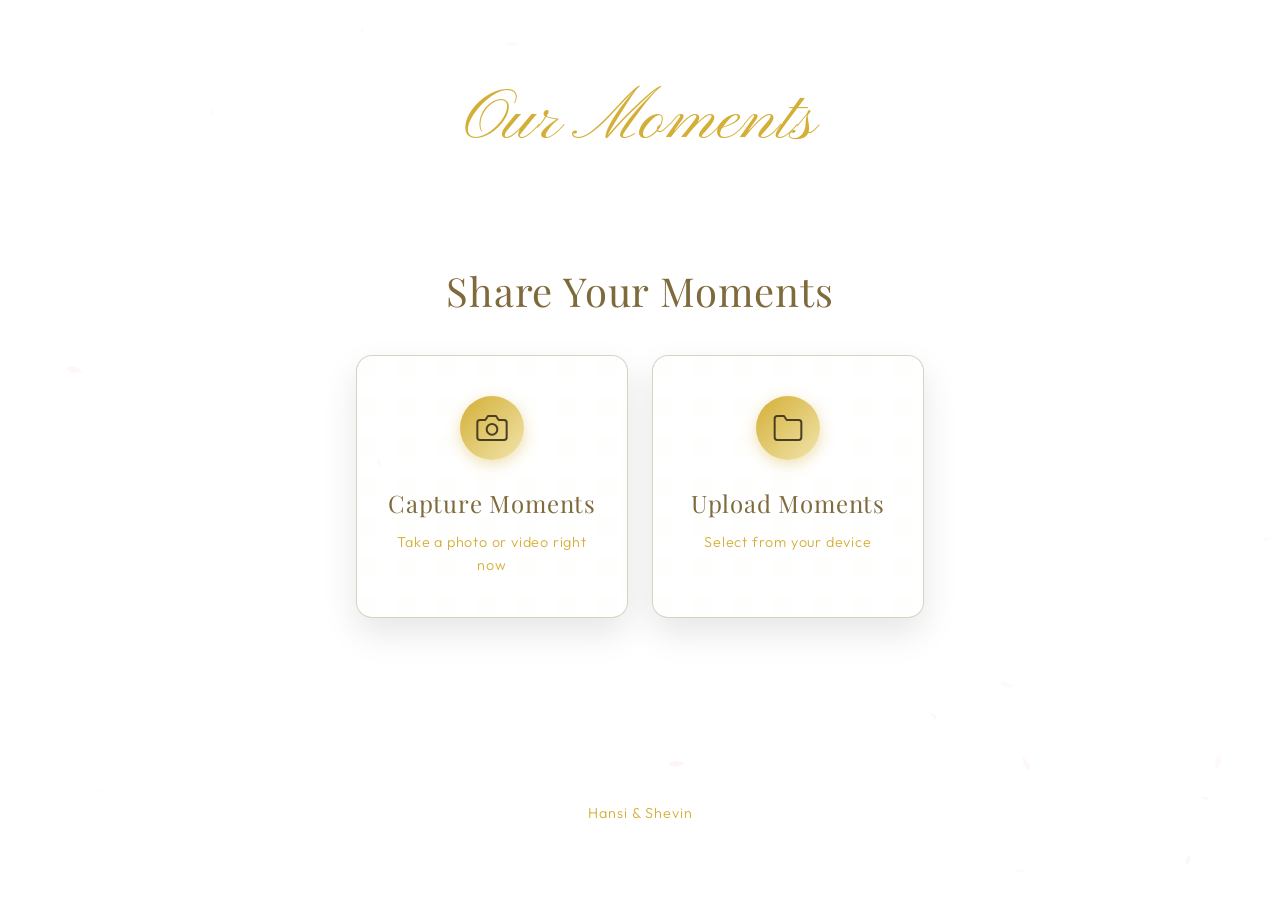
<file: moments.html>
<!DOCTYPE html>
<html lang="en">

<head>
    <meta charset="UTF-8">
    <meta name="viewport" content="width=device-width, initial-scale=1.0">
    <title>Our Moments - Shevin & Hansani</title>

    <!-- Fonts matching the theme -->
    <link rel="preconnect" href="https://fonts.googleapis.com">
    <link rel="preconnect" href="https://fonts.gstatic.com" crossorigin>
    <link
        href="https://fonts.googleapis.com/css2?family=Outfit:wght@300;400;600&family=Pinyon+Script&family=Playfair+Display:ital,wght@0,400;0,700;1,400&display=swap"
        rel="stylesheet">

    <!-- Link to existing global stylesheet -->
    <link rel="stylesheet" href="style.css">

    <!-- Page specific styles for moments.html -->
    <style>
        /* Base Page Setup */
        body {
            background-color: var(--color-bg-primary);
            /* Uses existing cream/blush background */
            min-height: 100vh;
            padding-top: 4rem;
            /* Spacer since there's no hero video here */
        }

        .page-title {
            font-family: 'Pinyon Script', cursive;
            font-size: 4.5rem;
            color: var(--color-accent);
            /* Gold */
            text-align: center;
            margin-bottom: 0.5rem;
        }

        /* --- Section 1: Our Journey Timeline --- */
        .timeline-section {
            padding: var(--spacing-lg) 1rem;
            max-width: 800px;
            margin: 0 auto;
            position: relative;
        }

        .timeline-title {
            font-family: 'Playfair Display', serif;
            font-size: 3rem;
            text-align: center;
            color: var(--color-text-primary);
            margin-bottom: 4rem;
        }

        .vertical-timeline {
            position: relative;
            padding: 2rem 0;
            display: flex;
            flex-direction: column;
            gap: 4rem;
        }

        /* The Gold Dashed Line */
        .vertical-timeline::before {
            content: '';
            position: absolute;
            top: 0;
            bottom: 0;
            left: 50%;
            transform: translateX(-50%);
            width: 2px;
            border-left: 2px dashed #D4AF37;
            /* Gold dashed line */
            z-index: 1;
        }

        /* The Scrolling Airplane Icon */
        .scrolling-airplane {
            position: absolute;
            left: 50%;
            top: 0;
            /* Updated via JS on scroll */
            transform: translate(-50%, -50%);
            color: #D4AF37;
            z-index: 3;
            transition: top 0.1s ease-out;
            background: var(--color-bg-primary);
            padding: 4px;
            border-radius: 50%;
        }

        /* Timeline Items (Glassmorphism Cards) */
        .v-timeline-item {
            position: relative;
            width: 45%;
            z-index: 2;
        }

        .v-timeline-item:nth-child(even) {
            align-self: flex-end;
        }

        .v-timeline-card {
            background: rgba(253, 239, 242, 0.7);
            /* Blush Pink #FDEFF2 */
            backdrop-filter: blur(12px);
            -webkit-backdrop-filter: blur(12px);
            border: 1px solid rgba(255, 255, 255, 0.6);
            border-radius: 12px;
            padding: 2rem;
            box-shadow: 0 8px 32px rgba(212, 175, 55, 0.08);
            /* Subtle gold shadow */
            transition: transform 0.3s ease;
        }

        .v-timeline-card:hover {
            transform: translateY(-5px);
        }

        /* Dot on the line */
        .v-timeline-item::after {
            content: '';
            position: absolute;
            top: 2rem;
            width: 14px;
            height: 14px;
            background-color: #FFFFFF;
            border: 3px solid #D4AF37;
            border-radius: 50%;
            z-index: 2;
        }

        .v-timeline-item:nth-child(odd)::after {
            right: -11.5%;
            /* Position dot on center line */
            transform: translateX(50%);
        }

        .v-timeline-item:nth-child(even)::after {
            left: -11.5%;
            transform: translateX(-50%);
        }

        .year-badge {
            font-family: 'Playfair Display', serif;
            font-size: 1.8rem;
            color: #D4AF37;
            font-weight: 700;
            margin-bottom: 0.5rem;
        }

        .milestone-desc {
            font-family: 'Outfit', sans-serif;
            font-size: 1.05rem;
            font-weight: 300;
            line-height: 1.6;
            color: var(--color-text-secondary);
        }

        /* --- Polaroid Overlap Styles --- */
        .polaroid-container {
            display: flex;
            justify-content: center;
            align-items: center;
            margin-top: 1.5rem;
            position: relative;
            min-height: 180px;
            perspective: 1000px;
        }

        .polaroid {
            background: #FFFFFF;
            padding: 10px 10px 35px 10px;
            box-shadow: 0 4px 15px rgba(0, 0, 0, 0.1);
            border-radius: 2px;
            position: absolute;
            /* Overlap them */
            width: 140px;
            height: 160px;
            display: flex;
            flex-direction: column;
            transition: transform 0.6s cubic-bezier(0.34, 1.56, 0.64, 1);
            transform-origin: bottom center;
        }

        .polaroid-img-placeholder {
            background-color: #f0f0f0;
            flex-grow: 1;
            display: flex;
            align-items: center;
            justify-content: center;
            color: #ccc;
            font-family: 'Outfit', sans-serif;
            font-size: 0.8rem;
            border: 1px solid #eee;
        }

        .polaroid-caption {
            position: absolute;
            bottom: 8px;
            left: 0;
            width: 100%;
            text-align: center;
            font-family: 'Pinyon Script', cursive;
            font-size: 1.3rem;
            color: #333;
            margin: 0;
        }

        /* Initial state (stacked closely) */
        .polaroid.p-left {
            transform: rotate(-2deg) translateX(5px) translateY(5px);
            z-index: 1;
        }

        .polaroid.p-center {
            transform: rotate(1deg) translateY(0);
            z-index: 3;
        }

        .polaroid.p-right {
            transform: rotate(3deg) translateX(-5px) translateY(5px);
            z-index: 2;
        }

        /* Fan out animation on scroll via .active class */
        .polaroid-container.active .polaroid.p-left {
            transform: rotate(-12deg) translateX(-45px) translateY(10px);
        }

        .polaroid-container.active .polaroid.p-center {
            transform: rotate(2deg) translateY(-10px);
        }

        .polaroid-container.active .polaroid.p-right {
            transform: rotate(15deg) translateX(45px) translateY(15px);
        }

        @media (max-width: 768px) {
            .vertical-timeline::before {
                left: 20px;
            }

            .scrolling-airplane {
                left: 20px;
            }

            .v-timeline-item {
                width: calc(100% - 50px);
                align-self: flex-end;
            }

            .v-timeline-item:nth-child(odd)::after,
            .v-timeline-item:nth-child(even)::after {
                left: -30px;
                transform: translateX(0);
            }

            .v-timeline-item:nth-child(even) {
                align-self: flex-end;
            }

            /* Mobile Polaroid Adjustments */
            .polaroid-container {
                min-height: auto;
                flex-direction: column;
                position: relative;
                margin-top: 2rem;
                padding-bottom: 2rem;
            }

            .polaroid {
                position: relative;
                width: 160px;
                height: 180px;
                margin-bottom: -40px;
                /* Neatly stacked */
                transition: transform 0.6s cubic-bezier(0.34, 1.56, 0.64, 1);
            }

            .polaroid.p-left,
            .polaroid.p-center,
            .polaroid.p-right {
                transform: rotate(0) !important;
                /* Reset initial */
            }

            /* Subtly tilted stack on mobile */
            .polaroid-container.active .polaroid.p-left {
                transform: rotate(-4deg) translateX(-10px) !important;
                z-index: 1;
            }

            .polaroid-container.active .polaroid.p-center {
                transform: rotate(2deg) translateY(-10px) !important;
                z-index: 3;
            }

            .polaroid-container.active .polaroid.p-right {
                transform: rotate(5deg) translateX(10px) !important;
                z-index: 2;
            }
        }


        /* --- Choice Screen Styles --- */
        .choice-container {
            display: grid;
            grid-template-columns: 1fr 1fr;
            gap: 1.5rem;
            max-width: 600px;
            margin: 0 auto;
        }

        @media (max-width: 600px) {
            .choice-container {
                grid-template-columns: 1fr;
            }
        }

        .choice-card {
            background: rgba(255, 255, 255, 0.98);
            background-image: url("data:image/svg+xml,%3Csvg width='40' height='40' viewBox='0 0 40 40' xmlns='http://www.w3.org/2000/svg'%3E%3Cpath d='M0 0h40v40H0V0zm20 20h20v20H20V20zM0 20h20v20H0V20zM20 0h20v20H20V0z' fill='%23fdfcf9' fill-opacity='0.4' fill-rule='evenodd'/%3E%3C/svg%3E");
            backdrop-filter: blur(20px);
            border: 1px solid rgba(127, 106, 59, 0.3);
            border-radius: 16px;
            padding: 2.5rem 1.5rem;
            box-shadow: 0 15px 35px rgba(0, 0, 0, 0.1);
            cursor: pointer;
            transition: all 0.3s ease;
            display: flex;
            flex-direction: column;
            align-items: center;
            text-align: center;
        }

        .choice-card:hover {
            transform: translateY(-5px);
            box-shadow: 0 20px 45px rgba(0, 0, 0, 0.15);
        }

        .choice-icon {
            width: 64px;
            height: 64px;
            border-radius: 50%;
            background: linear-gradient(135deg, #D4AF37, #F1E5AC);
            display: flex;
            align-items: center;
            justify-content: center;
            margin-bottom: 1.5rem;
            box-shadow: 0 4px 15px rgba(212, 175, 55, 0.4);
        }

        .choice-icon svg {
            width: 32px;
            height: 32px;
            stroke: #4A3E23;
        }

        .choice-card h3 {
            font-family: 'Playfair Display', serif;
            font-size: 1.5rem;
            color: #7F6A3B;
            margin-bottom: 0.5rem;
        }

        .choice-card p {
            font-family: 'Outfit', sans-serif;
            font-size: 0.9rem;
            color: var(--color-text-secondary);
        }

        .form-container.hidden {
            display: none;
        }

        .choice-container.hidden {
            display: none;
        }

        .back-to-choice {
            background: none;
            border: none;
            color: #7F6A3B;
            font-family: 'Outfit', sans-serif;
            font-weight: 600;
            font-size: 0.9rem;
            cursor: pointer;
            text-align: left;
            padding: 0;
            margin-bottom: 1.5rem;
            display: flex;
            align-items: center;
            transition: opacity 0.2s;
        }

        .back-to-choice:hover {
            opacity: 0.7;
        }

        /* --- Tabbed UI Styles --- */
        .tab-header {
            display: flex;
            position: relative;
            margin-bottom: 2rem;
            border-bottom: 2px solid rgba(127, 106, 59, 0.2);
        }

        .tab-btn {
            flex: 1;
            padding: 1rem 0;
            text-align: center;
            font-family: 'Outfit', sans-serif;
            font-weight: 600;
            font-size: 1.1rem;
            color: rgba(127, 106, 59, 0.6);
            cursor: pointer;
            transition: color 0.3s;
            z-index: 1;
        }

        .tab-btn.active {
            color: #7F6A3B;
        }

        .active-tab-indicator {
            position: absolute;
            bottom: -2px;
            left: 0;
            width: 50%;
            height: 2px;
            background-color: #D4AF37;
            transition: transform 0.3s cubic-bezier(0.4, 0, 0.2, 1);
        }

        .tab-content {
            display: none;
            animation: fadeIn 0.4s ease;
        }

        .tab-content.active {
            display: block;
        }

        @keyframes fadeIn {
            from {
                opacity: 0;
                transform: translateY(10px);
            }

            to {
                opacity: 1;
                transform: translateY(0);
            }
        }

        /* --- Section 1: Guest Moments Uploader (Redesigned) --- */
        .uploader-section {
            padding: var(--spacing-xl) 1rem;
            max-width: 600px;
            margin: 0 auto 4rem auto;
            text-align: center;
        }

        .uploader-title {
            font-family: 'Playfair Display', serif;
            font-size: 2.5rem;
            color: #7F6A3B;
            /* Deep Metallic Bronze */
            margin-bottom: 2rem;
            text-shadow: 0 1px 2px rgba(255, 255, 255, 0.5);
            /* Subtle lift */
        }

        .upload-form-card {
            background: rgba(255, 255, 255, 0.98);
            /* Pearl White */
            /* Subtle crisp texture */
            background-image: url("data:image/svg+xml,%3Csvg width='40' height='40' viewBox='0 0 40 40' xmlns='http://www.w3.org/2000/svg'%3E%3Cpath d='M0 0h40v40H0V0zm20 20h20v20H20V20zM0 20h20v20H0V20zM20 0h20v20H20V0z' fill='%23fdfcf9' fill-opacity='0.4' fill-rule='evenodd'/%3E%3C/svg%3E");
            backdrop-filter: blur(20px);
            -webkit-backdrop-filter: blur(20px);
            border: 1px solid rgba(127, 106, 59, 0.3);
            /* Bronze border */
            border-radius: 16px;
            padding: 3rem 2rem;
            box-shadow: 0 20px 50px rgba(0, 0, 0, 0.15);
            /* Stronger shadow for dim environment */
            position: relative;
            overflow: hidden;
        }

        /* Bokeh light overlay inside form */
        .upload-form-card::before {
            content: '';
            position: absolute;
            top: -50%;
            left: -50%;
            width: 200%;
            height: 200%;
            background:
                radial-gradient(circle at 20% 30%, rgba(212, 175, 55, 0.12) 0%, transparent 20%),
                radial-gradient(circle at 80% 20%, rgba(212, 175, 55, 0.08) 0%, transparent 25%),
                radial-gradient(circle at 40% 80%, rgba(212, 175, 55, 0.1) 0%, transparent 20%),
                radial-gradient(circle at 70% 70%, rgba(212, 175, 55, 0.06) 0%, transparent 15%);
            z-index: 0;
            pointer-events: none;
            filter: blur(5px);
        }

        .upload-form-card>* {
            position: relative;
            z-index: 1;
        }

        /* Minimalist inputs */
        .minimal-input-group {
            margin-bottom: 2rem;
            text-align: left;
        }

        .minimal-input-group label {
            display: block;
            font-family: 'Outfit', sans-serif;
            font-weight: 600;
            /* As requested */
            font-size: 0.95rem;
            color: #7F6A3B;
            /* Deep Metallic Bronze */
            margin-bottom: 0.8rem;
            text-transform: uppercase;
            letter-spacing: 0.1em;
        }

        .minimal-input-group input[type="text"] {
            width: 100%;
            background: rgba(255, 255, 255, 0.8);
            border: 1px solid #7F6A3B;
            /* Defined clean Bronze border */
            border-radius: 8px;
            /* Slightly rounded */
            padding: 1rem 1.2rem;
            font-family: 'Outfit', sans-serif;
            font-size: 1.15rem;
            font-weight: 400;
            color: #332A15;
            /* Very dark sharp text */
            outline: none;
            transition: border-color 0.3s ease, box-shadow 0.3s ease;
        }

        .minimal-input-group input[type="text"]:focus {
            border-color: #5C4B27;
            box-shadow: 0 0 0 3px rgba(127, 106, 59, 0.15);
        }

        .minimal-input-group input[type="text"]::placeholder {
            color: rgba(127, 106, 59, 0.5);
            /* Subtle bronze placeholder */
        }

        /* Custom File Input Label Button */
        .hidden-file-input {
            opacity: 0;
            position: absolute;
            z-index: -1;
            width: 0.1px;
            height: 0.1px;
            overflow: hidden;
        }

        /* Hyper-Realistic Buttons */
        .custom-file-label,
        .gold-upload-btn {
            display: flex;
            align-items: center;
            justify-content: center;
            gap: 12px;
            width: 100%;
            padding: 1.2rem 2rem;

            /* Polished edge and embossed depth */
            border: 1px solid #E6D070;
            border-bottom: 3px solid #B89947;
            border-radius: 8px;
            /* Bar-like */

            color: #4A3E23;
            /* Dark text for contrast against gold */
            text-shadow: 0 1px 1px rgba(255, 255, 255, 0.4);
            /* Foil text effect */
            font-family: 'Outfit', sans-serif;
            font-weight: 700;
            font-size: 1.05rem;
            letter-spacing: 2px;
            text-transform: uppercase;
            cursor: pointer;

            /* Hammered foil gradient */
            background:
                linear-gradient(135deg, rgba(255, 255, 255, 0.4) 0%, transparent 20%, rgba(0, 0, 0, 0.05) 50%, transparent 80%, rgba(255, 255, 255, 0.3) 100%),
                linear-gradient(to right, #D4AF37, #F5E397, #D4AF37, #F5E397, #D4AF37);

            box-shadow:
                inset 0 1px 2px rgba(255, 255, 255, 0.8),
                /* Top highlight */
                inset 0 -1px 2px rgba(0, 0, 0, 0.1),
                /* Bottom inner shadow */
                0 8px 20px rgba(0, 0, 0, 0.15),
                /* Drop shadow */
                0 3px 6px rgba(0, 0, 0, 0.1);
            /* Close shadow */

            transition: all 0.2s ease;
            margin-top: 0.5rem;
        }

        .gold-upload-btn {
            margin-top: 1rem;
        }

        .custom-file-label:hover,
        .gold-upload-btn:hover {
            transform: translateY(-1px);
            box-shadow:
                inset 0 1px 2px rgba(255, 255, 255, 0.8),
                inset 0 -1px 2px rgba(0, 0, 0, 0.1),
                0 10px 25px rgba(0, 0, 0, 0.2),
                0 4px 8px rgba(0, 0, 0, 0.12);
        }

        .custom-file-label:active,
        .gold-upload-btn:active {
            transform: translateY(2px);
            border-bottom-width: 1px;
            box-shadow:
                inset 0 1px 2px rgba(255, 255, 255, 0.8),
                0 2px 5px rgba(0, 0, 0, 0.2);
        }

        .camera-icon {
            width: 22px;
            height: 22px;
            stroke: #4A3E23;
            /* Match dark text */
        }

        .file-selection-helper {
            font-family: 'Outfit', sans-serif;
            font-size: 0.9rem;
            color: #7F6A3B;
            /* Bronze helper text */
            text-align: center;
            margin-top: 1rem;
            font-weight: 600;
        }

        .upload-status {
            margin-top: 1rem;
            font-family: 'Outfit', sans-serif;
            font-size: 0.95rem;
            color: #7F6A3B;
            min-height: 20px;
            font-weight: 600;
        }

        /* Spinner */
        .spinner {
            display: inline-block;
            width: 18px;
            height: 18px;
            border: 2px solid rgba(255, 255, 255, 0.3);
            border-radius: 50%;
            border-top-color: #FFFFFF;
            animation: spin 1s ease-in-out infinite;
            margin-right: 10px;
            vertical-align: middle;
        }

        @keyframes spin {
            to {
                transform: rotate(360deg);
            }
        }

        /* Success Overlay */
        .upload-success-overlay {
            position: fixed;
            top: 0;
            left: 0;
            width: 100%;
            height: 100%;
            background: rgba(255, 255, 255, 0.85);
            backdrop-filter: blur(8px);
            -webkit-backdrop-filter: blur(8px);
            z-index: 9999;
            display: flex;
            justify-content: center;
            align-items: center;
            opacity: 0;
            pointer-events: none;
            transition: opacity 0.5s ease;
        }

        .upload-success-overlay.visible {
            opacity: 1;
            pointer-events: all;
        }

        .success-card {
            background: rgba(253, 239, 242, 0.95);
            border: 1px solid rgba(212, 175, 55, 0.4);
            border-radius: 16px;
            padding: 3rem 2rem;
            text-align: center;
            max-width: 450px;
            box-shadow: 0 15px 35px rgba(212, 175, 55, 0.2);
            transform: translateY(20px);
            transition: transform 0.5s cubic-bezier(0.175, 0.885, 0.32, 1.275);
        }

        .upload-success-overlay.visible .success-card {
            transform: translateY(0);
        }

        .success-title {
            font-family: 'Pinyon Script', cursive;
            font-size: 3.5rem;
            color: #D4AF37;
            margin-bottom: 0.5rem;
        }

        .success-message {
            font-family: 'Outfit', sans-serif;
            font-size: 1.15rem;
            color: var(--color-text-primary);
            line-height: 1.6;
            margin-bottom: 2rem;
        }
    </style>
</head>

<body>

    <!-- Antigravity Particles Overlay (Requires script.js) -->
    <canvas id="petal-canvas"></canvas>

    <h1 class="page-title reveal">Our Moments</h1>

    <!-- ============================================== -->
    <!-- SECTION 1: GUEST MOMENTS UPLOADER              -->
    <!-- ============================================== -->
    <section class="uploader-section reveal" id="uploader-section">
        <h2 class="uploader-title">Share Your Moments</h2>

        <!-- Initial Choice View -->
        <div class="choice-container" id="choice-view">
            <div class="choice-card" onclick="document.getElementById('capture-input').click()">
                <div class="choice-icon">
                    <svg viewBox="0 0 24 24" fill="none" stroke="currentColor" stroke-width="1.5" stroke-linecap="round"
                        stroke-linejoin="round">
                        <path d="M23 19a2 2 0 0 1-2 2H3a2 2 0 0 1-2-2V8a2 2 0 0 1 2-2h4l2-3h6l2 3h4a2 2 0 0 1 2 2z">
                        </path>
                        <circle cx="12" cy="13" r="4"></circle>
                    </svg>
                </div>
                <h3>Capture Moments</h3>
                <p>Take a photo or video right now</p>
                <input type="file" id="capture-input" accept="image/*,video/*" capture="environment"
                    class="hidden-file-input">
            </div>

            <div class="choice-card" id="btn-show-upload">
                <div class="choice-icon">
                    <svg viewBox="0 0 24 24" fill="none" stroke="currentColor" stroke-width="1.5" stroke-linecap="round"
                        stroke-linejoin="round">
                        <path d="M22 19a2 2 0 0 1-2 2H4a2 2 0 0 1-2-2V5a2 2 0 0 1 2-2h5l2 3h9a2 2 0 0 1 2 2z"></path>
                    </svg>
                </div>
                <h3>Upload Moments</h3>
                <p>Select from your device</p>
            </div>
        </div>

        <!-- Form View (Hidden initially) -->
        <div class="form-container hidden" id="form-view">
            <form class="upload-form-card" id="moments-upload-form">

                <button type="button" class="back-to-choice" id="btn-back-choice">
                    &larr; Back
                </button>

                <div class="minimal-input-group">
                    <label for="uploader-name">Your Name</label>
                    <input type="text" id="uploader-name" required placeholder="John Doe">
                </div>

                <!-- Tab Header -->
                <div class="tab-header">
                    <div class="tab-btn active" data-tab="photos">Photos</div>
                    <div class="tab-btn" data-tab="videos">Videos</div>
                    <div class="active-tab-indicator" id="tab-indicator"></div>
                </div>

                <!-- Tab Content: Photos -->
                <div class="tab-content active" id="tab-photos">
                    <div class="minimal-input-group">
                        <input type="file" id="moment-photos" class="hidden-file-input" accept="image/*" multiple>
                        <label for="moment-photos" class="custom-file-label">
                            <svg class="camera-icon" viewBox="0 0 24 24" fill="none" stroke="currentColor"
                                stroke-width="1.5" stroke-linecap="round" stroke-linejoin="round">
                                <rect x="3" y="3" width="18" height="18" rx="2" ry="2"></rect>
                                <circle cx="8.5" cy="8.5" r="1.5"></circle>
                                <polyline points="21 15 16 10 5 21"></polyline>
                            </svg>
                            Select Photos
                        </label>
                        <div id="file-selection-text" class="file-selection-helper">0 photos selected</div>
                    </div>
                </div>

                <!-- Tab Content: Videos -->
                <div class="tab-content" id="tab-videos">
                    <div class="minimal-input-group">
                        <input type="file" id="moment-videos" class="hidden-file-input" accept="video/*">
                        <label for="moment-videos" class="custom-file-label">
                            <svg class="camera-icon" viewBox="0 0 24 24" fill="none" stroke="currentColor"
                                stroke-width="1.5" stroke-linecap="round" stroke-linejoin="round">
                                <polygon points="23 7 16 12 23 17 23 7"></polygon>
                                <rect x="1" y="5" width="15" height="14" rx="2" ry="2"></rect>
                            </svg>
                            Select Video (1 Max)
                        </label>
                        <div id="video-selection-text" class="file-selection-helper">0 videos selected</div>
                    </div>
                </div>

                <button type="submit" class="gold-upload-btn" id="upload-btn">Upload to Our Drive</button>
                <div class="upload-status" id="upload-status-message"></div>
            </form>
        </div>
    </section>


    <!-- Upload Success Overlay -->
    <div id="upload-success-overlay" class="upload-success-overlay">
        <div class="success-card">
            <h3 class="success-title">Success</h3>
            <p class="success-message">Thank you for sharing your moments with us! We can't wait to see them!</p>
            <button class="gold-upload-btn"
                onclick="document.getElementById('upload-success-overlay').classList.remove('visible')">Close</button>
        </div>
    </div>


    <footer>
        <p>Hansi & Shevin</p>
    </footer>

    <!-- Existing script for canvas effects -->
    <script src="script.js"></script>

    <!-- Specific logic for moments.html -->
    <script>
        // --- Airplane Scroll Animation ---
        const timeline = document.getElementById('journey-timeline');
        const airplane = document.getElementById('airplane-icon');

        function updateAirplanePosition() {
            if (!timeline || !airplane) return;
            // Get timeline dimensions and position relative to viewport
            const timelineRect = timeline.getBoundingClientRect();

            // Calculate how far we've scrolled past the top of the timeline
            // Adding half the window height so the airplane starts moving when the timeline reaches the middle of the screen
            const scrollStartOffset = window.innerHeight / 2;
            let scrolledPx = scrollStartOffset - timelineRect.top;

            // Clamp the value between 0 and the total height of the timeline
            if (scrolledPx < 0) {
                scrolledPx = 0;
            } else if (scrolledPx > timelineRect.height) {
                scrolledPx = timelineRect.height;
            }

            // Apply position
            airplane.style.top = scrolledPx + 'px';
        }

        window.addEventListener('scroll', updateAirplanePosition);
        window.addEventListener('resize', updateAirplanePosition);

        // Initial setup
        updateAirplanePosition();

        // --- Navigation Logic (Choice <-> Form) ---
        const choiceView = document.getElementById('choice-view');
        const formView = document.getElementById('form-view');
        const btnShowUpload = document.getElementById('btn-show-upload');
        const btnBackChoice = document.getElementById('btn-back-choice');
        const captureInput = document.getElementById('capture-input');

        function showFormView() {
            choiceView.classList.add('hidden');
            formView.classList.remove('hidden');
            // Scroll to form smoothly
            document.getElementById('uploader-section').scrollIntoView({ behavior: 'smooth', block: 'start' });
        }

        btnShowUpload.addEventListener('click', showFormView);
        btnBackChoice.addEventListener('click', () => {
            formView.classList.add('hidden');
            choiceView.classList.remove('hidden');
        });

        // --- Tab Logic ---
        const tabBtns = document.querySelectorAll('.tab-btn');
        const tabContents = document.querySelectorAll('.tab-content');
        const tabIndicator = document.getElementById('tab-indicator');
        let currentTab = 'photos';

        tabBtns.forEach((btn, index) => {
            btn.addEventListener('click', () => {
                // Update active button
                tabBtns.forEach(b => b.classList.remove('active'));
                btn.classList.add('active');

                // Move indicator
                tabIndicator.style.transform = `translateX(${index * 100}%)`;

                // Show content
                currentTab = btn.getAttribute('data-tab');
                tabContents.forEach(content => {
                    content.classList.remove('active');
                    if (content.id === `tab-${currentTab}`) {
                        content.classList.add('active');
                    }
                });
            });
        });

        // --- Uploader Logic ---
        const form = document.getElementById('moments-upload-form');
        const photosInput = document.getElementById('moment-photos');
        const videosInput = document.getElementById('moment-videos');
        const statusMsg = document.getElementById('upload-status-message');
        const submitBtn = document.getElementById('upload-btn');
        const photoSelectionText = document.getElementById('file-selection-text');
        const videoSelectionText = document.getElementById('video-selection-text');

        // Handle direct capture input routing
        captureInput.addEventListener('change', (e) => {
            if (e.target.files.length > 0) {
                const file = e.target.files[0];
                showFormView(); // Transition to form

                // Route file to correct tab based on type
                if (file.type.startsWith('video/')) {
                    // Switch to video tab
                    tabBtns[1].click();

                    // Assign file to video input using DataTransfer
                    const dataTransfer = new DataTransfer();
                    dataTransfer.items.add(file);
                    videosInput.files = dataTransfer.files;

                    // Trigger change event to run validation
                    videosInput.dispatchEvent(new Event('change'));
                } else {
                    // Default to photos tab
                    tabBtns[0].click();

                    const dataTransfer = new DataTransfer();
                    dataTransfer.items.add(file);
                    photosInput.files = dataTransfer.files;

                    photosInput.dispatchEvent(new Event('change'));
                }
            }
        });

        // Photo Count Update
        photosInput.addEventListener('change', () => {
            const count = photosInput.files.length;
            if (count === 0) {
                photoSelectionText.textContent = '0 photos selected';
                photoSelectionText.style.color = 'var(--color-text-secondary)';
            } else if (count === 1) {
                photoSelectionText.textContent = '1 photo selected';
                photoSelectionText.style.color = 'var(--color-text-secondary)';
            } else {
                photoSelectionText.textContent = `${count} photos selected`;
                photoSelectionText.style.color = 'var(--color-text-secondary)';
            }
        });

        // Video Validation & Duration Check
        videosInput.addEventListener('change', function () {
            const file = this.files[0];
            if (!file) {
                videoSelectionText.textContent = '0 videos selected';
                videoSelectionText.style.color = 'var(--color-text-secondary)';
                return;
            }

            videoSelectionText.textContent = 'Checking video...';
            videoSelectionText.style.color = 'var(--color-text-secondary)';

            // Create temporary video element to check duration
            const videoElement = document.createElement('video');
            videoElement.preload = 'metadata';

            videoElement.onloadedmetadata = function () {
                window.URL.revokeObjectURL(videoElement.src);
                const duration = videoElement.duration;

                if (duration > 300) { // 5 minutes = 300 seconds
                    alert("Our memories are precious, but please keep videos under 5 minutes.");
                    videosInput.value = ''; // Clear input
                    videoSelectionText.textContent = '0 videos selected';
                    videoSelectionText.style.color = '#D45D79';
                } else {
                    // Update text with file name or generic 1 video selected
                    videoSelectionText.textContent = `1 video selected`;
                    videoSelectionText.style.color = 'var(--color-text-secondary)';
                }
            }

            videoElement.onerror = function () {
                // If it fails to load metadata, just allow it and let it pass or fail on upload
                videoSelectionText.textContent = `1 video selected`;
                videoSelectionText.style.color = 'var(--color-text-secondary)';
            }

            videoElement.src = URL.createObjectURL(file);
        });

        const GOOGLE_SCRIPT_URL = "https://script.google.com/macros/s/AKfycbx9TkGU_emnY5hm9KY13nFKnfjGHdAV_fxiHLfXENxvCFfLpEzEKmmUS3OKXfqQOaln2w/exec";
        const successOverlay = document.getElementById('upload-success-overlay');

        form.addEventListener('submit', async (e) => {
            e.preventDefault();

            let files = [];
            let payloadType = currentTab; // 'photos' or 'videos'

            if (currentTab === 'photos') {
                files = photosInput.files;
            } else {
                files = videosInput.files;
            }

            if (files.length === 0) {
                statusMsg.textContent = `Please select ${currentTab === 'photos' ? 'photos' : 'a video'} to upload.`;
                statusMsg.style.color = "#D45D79";
                return;
            }

            const uploaderName = document.getElementById('uploader-name').value;
            submitBtn.innerHTML = '<span class="spinner"></span>Uploading... Preparing Files';
            submitBtn.disabled = true;
            statusMsg.textContent = `Processing ${files.length} file(s)...`;
            statusMsg.style.color = "var(--color-text-secondary)";

            try {
                // Function to resize image before base64 conversion
                const compressImage = (file, maxWidth = 1200) => {
                    return new Promise((resolve, reject) => {
                        const reader = new FileReader();
                        reader.readAsDataURL(file);
                        reader.onload = (event) => {
                            const img = new Image();
                            img.src = event.target.result;
                            img.onload = () => {
                                const canvas = document.createElement('canvas');
                                let width = img.width;
                                let height = img.height;

                                if (width > maxWidth) {
                                    height = Math.floor((height * maxWidth) / width);
                                    width = maxWidth;
                                } else {
                                    // If image is already smaller than max, just return the original base64
                                    resolve(event.target.result.split(',')[1]);
                                    return;
                                }

                                canvas.width = width;
                                canvas.height = height;
                                const ctx = canvas.getContext('2d');
                                ctx.drawImage(img, 0, 0, width, height);

                                // Compress to JPEG with 0.8 quality to save huge amounts of space
                                const dataUrl = canvas.toDataURL('image/jpeg', 0.8);
                                resolve(dataUrl.split(',')[1]);
                            };
                            img.onerror = (error) => reject(error);
                        };
                        reader.onerror = (error) => reject(error);
                    });
                };

                let filesData = [];

                if (payloadType === 'photos') {
                    // Read and compress all photo files
                    const filePromises = Array.from(files).map(file => compressImage(file));
                    filesData = await Promise.all(filePromises);
                } else {
                    // Read video as Base64 (No compression)
                    statusMsg.textContent = `Encoding video (this might take a while)...`;

                    const readVideo = (file) => {
                        return new Promise((resolve, reject) => {
                            const reader = new FileReader();
                            reader.readAsDataURL(file);
                            reader.onload = () => resolve(reader.result);
                            reader.onerror = error => reject(error);

                            // Simulate progressive UI for video reading since it's heavy
                            reader.onprogress = (data) => {
                                if (data.lengthComputable) {
                                    const progress = parseInt(((data.loaded / data.total) * 100), 10);
                                    submitBtn.innerHTML = `<span class="spinner"></span>Reading Video... ${progress}%`;
                                }
                            }
                        });
                    };

                    const videoBase64 = await readVideo(files[0]);
                    filesData = [videoBase64];
                }

                // Construct payload
                const payload = {
                    name: uploaderName,
                    type: currentTab === 'photos' ? 'image' : 'video',
                    photos: filesData
                };

                submitBtn.innerHTML = '<span class="spinner"></span>Sending to Drive...';
                statusMsg.textContent = "Uploading to server...";

                // We use fetch with specific parameters to bypass Apps Script CORS preflight issues.
                // Since fetch doesn't natively support upload progress, we use a simulated progress indicator.
                let simulatedProgress = 0;
                const progressInterval = setInterval(() => {
                    simulatedProgress += Math.floor(Math.random() * 10) + 2; // jump 2-11% at a time
                    if (simulatedProgress > 95) simulatedProgress = 95; // cap at 95% until complete
                    submitBtn.innerHTML = `<span class="spinner"></span>Uploading... ${simulatedProgress}%`;
                }, 800);

                const response = await fetch(GOOGLE_SCRIPT_URL, {
                    method: 'POST',
                    headers: {
                        'Content-Type': 'text/plain;charset=utf-8',
                    },
                    redirect: 'follow', // Crucial to follow Apps Script 302 redirect
                    body: JSON.stringify(payload)
                });

                clearInterval(progressInterval);

                if (!response.ok) {
                    throw new Error(`HTTP Error Status: ${response.status} - ${response.statusText}`);
                }

                submitBtn.innerHTML = `<span class="spinner"></span>Uploading... 100%`;

                // Show success overlay
                successOverlay.classList.add('visible');

                // Reset Form state
                form.reset();
                photoSelectionText.textContent = '0 photos selected';
                photoSelectionText.style.color = 'var(--color-text-secondary)';
                videoSelectionText.textContent = '0 videos selected';
                videoSelectionText.style.color = 'var(--color-text-secondary)';
                statusMsg.textContent = "";

            } catch (error) {
                // Improved Error Logging for debugging Network Errors
                console.error("================ ERROR DETAILS ================");
                console.error("Full Error Object:", error);
                console.error("Error Message:", error.message);
                console.error("Error Stack:", error.stack);
                console.error("===============================================");

                statusMsg.textContent = "Network Error: Please check your connection and try again.";
                statusMsg.style.color = "#D45D79";
            } finally {
                // Ensure interval is cleared even if an error is thrown early
                if (typeof progressInterval !== 'undefined') clearInterval(progressInterval);
                setTimeout(() => {
                    submitBtn.textContent = "Upload to Our Drive";
                    submitBtn.disabled = false;
                }, 1500); // Wait 1.5s to show 100% before resetting button text
            }
        });
    </script>
</body>

</html>
</file>
<file: style.css>
:root {
    /* Refined Luxury Color Palette */
    --color-bg-primary: #FFFFFF;
    --color-bg-secondary: #FDEFF2;
    /* Blush Pink */

    --color-mauve: #E8B4B8;
    /* Dusty Rose for primary elements */
    --color-rose: #E8B4B8;
    /* Dusty Rose (Secondary Soft) */
    --color-rose-light: #FDEFF2;
    /* Light Blush for backgrounds/hovers */

    --color-text-primary: #333333;
    /* Darker grey for primary text */
    --color-text-secondary: #D4AF37;
    /* Gold for subtitles */

    --color-accent: #D4AF37;
    /* Gold Accent */
    --color-border: rgba(212, 175, 55, 0.3);
    /* Gold border */

    /* Envelope Specifics */
    --envelope-base: #E8B4B8;
    --envelope-flap-gradient-start: #E8B4B8;
    --envelope-flap-gradient-end: #D9A0A5;
    /* Slightly lighter/rosier dusty rose */
    --seal-color: #D4AF37;

    /* Typography */
    --font-heading: 'Outfit', sans-serif;
    --font-names: 'Pinyon Script', cursive;
    --font-body: 'Outfit', sans-serif;

    /* Spacing & Layout */
    --container-width: 1200px;
    --spacing-sm: 1rem;
    --spacing-md: 2rem;
    --spacing-lg: 2.5rem;
    --spacing-xl: 4.5rem;

    /* Transitions */
    --transition-fast: 0.3s cubic-bezier(0.4, 0, 0.2, 1);
    --transition-slow: 0.8s cubic-bezier(0.4, 0, 0.2, 1);
}

* {
    margin: 0;
    padding: 0;
    box-sizing: border-box;
}

html {
    scroll-behavior: smooth;
}

body {
    font-family: var(--font-body);
    font-weight: 300;
    background-color: var(--color-bg-primary);
    color: var(--color-text-primary);
    line-height: 1.6;
    overflow-x: hidden;
    letter-spacing: 0.05em;
}

/* Typography Utilities */
h1,
h2,
h3,
.nav-brand {
    font-family: var(--font-heading);
    font-weight: 400;
}

.section-title {
    font-size: 3.5rem;
    font-style: italic;
    text-align: center;
    margin-bottom: var(--spacing-lg);
    color: var(--color-mauve);
    position: relative;
    padding-bottom: 1rem;
}

.section-title::after {
    content: '';
    position: absolute;
    bottom: 0;
    left: 50%;
    transform: translateX(-50%);
    width: 60px;
    height: 3px;
    background: linear-gradient(90deg, transparent, var(--color-accent), transparent);
}

/* Navbar */
.navbar {
    position: fixed;
    top: 0;
    width: 100%;
    padding: 1.5rem 5%;
    display: flex;
    justify-content: space-between;
    align-items: center;
    z-index: 1000;
    transition: var(--transition-fast);
}

.navbar.scrolled {
    background-color: rgba(255, 255, 255, 0.98);
    box-shadow: 0 4px 20px rgba(145, 95, 109, 0.05);
    padding: 1rem 5%;
}

.nav-brand {
    font-size: 1.5rem;
    font-weight: 600;
    letter-spacing: 2px;
    color: var(--color-mauve);
}

.nav-links a {
    text-decoration: none;
    color: var(--color-text-primary);
    margin-left: 2rem;
    font-family: var(--font-body);
    font-weight: 500;
    font-size: 0.9rem;
    text-transform: uppercase;
    letter-spacing: 2px;
    transition: var(--transition-fast);
}

.nav-links a:hover {
    color: var(--color-rose);
}

/* =============================================
   HERO SECTION  (reference-matched redesign)
   ============================================= */

.hero-section {
    height: 100vh;
    min-height: 560px;
    display: flex;
    flex-direction: column;
    justify-content: space-between;
    align-items: center;
    text-align: center;
    position: relative;
    overflow: hidden;
    color: #FFFFFF;
}

/* Pseudo-element to balance the space taken by hero-scroll, keeping hero-content centered */
.hero-section::before {
    content: '';
    display: block;
    height: 80px;
    width: 100%;
}

/* --- Background Image --- */
.hero-bg-image-wrapper {
    position: absolute;
    inset: 0;
    z-index: 0;
    overflow: hidden;
}

.hero-bg-image {
    width: 100%;
    height: 100%;
    object-fit: cover;
    object-position: center center;
    animation: heroBgZoom 20s ease-in-out infinite alternate;
}

@keyframes heroBgZoom {
    from {
        transform: scale(1);
    }

    to {
        transform: scale(1.06);
    }
}

/* --- Overlay (dark, improves text contrast) --- */
.hero-overlay {
    position: absolute;
    inset: 0;
    background: rgba(0, 0, 0, 0.4);
    z-index: 1;
}

/* --- Content stack --- */
.hero-content {
    position: relative;
    z-index: 2;
    display: flex;
    flex-direction: column;
    align-items: center;
    gap: 1.2rem;
    width: 90%;
    max-width: 980px;
    padding: 0 1rem;
}

/* --- "SAVE THE DATE" eyebrow --- */
.hero-eyebrow {
    font-family: var(--font-body);
    font-size: 0.72rem;
    font-weight: 400;
    text-transform: uppercase;
    letter-spacing: 0.42em;
    color: rgba(255, 255, 255, 0.92);
    margin: 0;
}

@keyframes goldenGlow {
    0% {
        text-shadow: 0 0 10px rgba(212, 175, 55, 0.2);
    }

    50% {
        text-shadow: 0 0 20px rgba(212, 175, 55, 0.6), 0 0 30px rgba(212, 175, 55, 0.4);
    }

    100% {
        text-shadow: 0 0 10px rgba(212, 175, 55, 0.2);
    }
}

/* --- Names: single line, large cursive --- */
.hero-names {
    font-family: var(--font-names);
    font-size: clamp(4.5rem, 12vw, 10rem);
    font-weight: 400;
    color: #FFFFFF;
    line-height: 1.05;
    margin: 0;
    white-space: nowrap;
    animation: goldenGlow 3s infinite alternate;
}

.hero-names em {
    font-style: italic;
    font-size: 0.75em;
    /* slightly smaller & softer than the names */
    margin: 0 0.15em;
    color: #FFFFFF;
}

/* --- Thin rule --- */
.hero-rule {
    width: min(340px, 55%);
    height: 1px;
    background: rgba(255, 255, 255, 0.65);
    margin: 0.2rem 0;
}

/* --- Date row --- */
.hero-date {
    display: flex;
    align-items: baseline;
    justify-content: center;
    gap: 1.2rem;
}

.hero-date-side {
    font-family: var(--font-heading);
    font-size: clamp(1.4rem, 3.5vw, 2.2rem);
    font-style: italic;
    color: rgba(255, 255, 255, 0.9);
    letter-spacing: 0.04em;
}

.hero-date-day {
    font-family: var(--font-heading);
    font-size: clamp(3.5rem, 8vw, 6.5rem);
    font-weight: 600;
    line-height: 1;
    color: #FFFFFF;
    text-shadow: 0 2px 16px rgba(0, 0, 0, 0.15);
}

/* --- RSVP bordered button --- */
.hero-rsvp-btn {
    display: inline-block;
    padding: 0.75rem 3rem;
    border: none;
    color: #FFFFFF;
    font-family: var(--font-body);
    font-size: 0.72rem;
    font-weight: 600;
    letter-spacing: 0.35em;
    text-transform: uppercase;
    text-decoration: none;
    background: linear-gradient(45deg, #BF953F, #FCF6BA, #B38728, #FBF5B7, #AA771C);
    background-size: 200% auto;
    box-shadow: 0 4px 15px rgba(212, 175, 55, 0.4);
    transition: all var(--transition-fast);
    margin-top: 0.4rem;
}

.hero-rsvp-btn:hover {
    background-position: right center;
    box-shadow: 0 6px 20px rgba(212, 175, 55, 0.6);
    transform: translateY(-2px);
}

/* --- Scroll down label + chevron --- */
.hero-scroll {
    position: relative;
    display: flex;
    flex-direction: column;
    align-items: center;
    z-index: 2;
    gap: 0.4rem;
    color: rgba(255, 255, 255, 0.85);
    cursor: pointer;
    animation: heroScrollBounce 2.4s ease-in-out infinite;
    padding-bottom: 25px;
    /* ensure slight gap from true bottom edge */
    width: 100%;
}

.hero-scroll span {
    font-family: var(--font-body);
    font-size: 0.65rem;
    letter-spacing: 0.35em;
    text-transform: uppercase;
}

@keyframes heroScrollBounce {

    0%,
    100% {
        transform: translateY(0);
    }

    50% {
        transform: translateY(7px);
    }
}

/* --- Fade-in animation (shared) --- */
.fade-in {
    animation: fadeIn 1.2s ease-out forwards;
}

@keyframes fadeIn {
    from {
        opacity: 0;
        transform: translateY(18px);
    }

    to {
        opacity: 1;
        transform: translateY(0);
    }
}

/* Stagger the fade-ins */
.hero-eyebrow {
    animation-delay: 0.1s;
    opacity: 0;
}

.hero-names {
    animation-delay: 0.3s;
    opacity: 0;
}

.hero-rule {
    animation-delay: 0.5s;
    opacity: 0;
}

.hero-date {
    animation-delay: 0.65s;
    opacity: 0;
}

.hero-rsvp-btn {
    animation-delay: 0.8s;
    opacity: 0;
}

.hero-scroll {
    animation-delay: 1s;
    opacity: 0;
}

/* --- Mobile --- */
@media (max-width: 600px) {
    .hero-names {
        font-size: clamp(2.2rem, 11vw, 3.5rem);
        white-space: normal;
    }

    .hero-date {
        gap: 0.8rem;
    }

    .hero-rsvp-btn {
        padding: 0.7rem 2rem;
        font-size: 0.68rem;
    }

    .hero-bg-image {
        object-position: 60% center;
    }
}

/* --- Short Screens --- */
@media (max-height: 600px) {
    .hero-section {
        min-height: auto;
    }

    .hero-section::before {
        height: 20px;
    }

    .hero-content {
        gap: 0.6rem;
    }

    .hero-scroll {
        padding-bottom: 10px;
    }
}


/* --- Couple Section (Preview Detail Hover) --- */
.couple-section {
    padding: var(--spacing-xl) 5%;
    background-color: #fdf4fb;
    /* Very faint greenish tint matching reference */
    display: flex;
    justify-content: center;
}

.couple-container {
    display: flex;
    gap: 2rem;
    justify-content: center;
    flex-wrap: wrap;
    max-width: 1000px;
    width: 100%;
}

.couple-card {
    position: relative;
    width: 100%;
    max-width: 440px;
    flex: 1 1 350px;
    aspect-ratio: 1 / 1;
    border-radius: 28px;
    overflow: hidden;
    cursor: pointer;
    box-shadow: 0 15px 40px rgba(0, 0, 0, 0.04);
}

.couple-img {
    width: 100%;
    height: 100%;
    object-fit: cover;
    transition: transform 0.6s cubic-bezier(0.25, 1, 0.5, 1);
}

.couple-overlay {
    position: absolute;
    inset: 0;
    /* Soft Blush semi-transparent gradient + blur */
    background: linear-gradient(to bottom, rgba(232, 180, 184, 0.4), rgba(232, 180, 184, 0.8));
    backdrop-filter: blur(10px);
    -webkit-backdrop-filter: blur(10px);
    display: flex;
    flex-direction: column;
    justify-content: center;
    align-items: center;
    color: #FFFFFF;
    text-align: center;
    padding: 2.5rem;
    opacity: 0;
    transition: opacity 0.5s ease;
}

.couple-card:hover .couple-img {
    transform: scale(1.05);
    /* Slight zoom on image */
}

.couple-card:hover .couple-overlay {
    opacity: 1;
    /* Fade in the blur/overlay */
}

/* Stagger text elements entering from below */
.couple-overlay>* {
    transform: translateY(15px);
    transition: transform 0.5s cubic-bezier(0.2, 0.8, 0.2, 1), opacity 0.5s ease;
    opacity: 0;
}

.couple-card:hover .couple-overlay>* {
    transform: translateY(0);
    opacity: 1;
}

.couple-card:hover .couple-overlay .couple-name {
    transition-delay: 0.1s;
}

.couple-card:hover .couple-overlay .couple-role {
    transition-delay: 0.15s;
}

.couple-card:hover .couple-overlay .couple-desc {
    transition-delay: 0.2s;
}

.couple-card:hover .couple-overlay .social-icons {
    transition-delay: 0.25s;
}

.couple-name {
    font-family: var(--font-names);
    font-size: 4.8rem;
    font-weight: 400;
    margin-bottom: 0.1rem;
    color: #FFF;
    text-shadow: 0 2px 10px rgba(0, 0, 0, 0.1);
}

.couple-role {
    font-family: var(--font-body);
    font-size: 0.75rem;
    letter-spacing: 0.45em;
    text-transform: uppercase;
    margin-bottom: 1.5rem;
    color: rgba(255, 255, 255, 0.85);
}

.couple-desc {
    font-family: var(--font-body);
    font-size: 0.95rem;
    line-height: 1.6;
    margin-bottom: 2.5rem;
    color: rgba(255, 255, 255, 0.95);
    max-width: 90%;
}

.social-icons {
    display: flex;
    gap: 1.2rem;
}

.social-icon {
    width: 44px;
    height: 44px;
    border-radius: 50%;
    background: rgba(255, 255, 255, 0.12);
    display: flex;
    justify-content: center;
    align-items: center;
    color: #FFFFFF;
    text-decoration: none;
    transition: background 0.3s ease, transform 0.3s ease;
}

.social-icon svg {
    width: 18px;
    height: 18px;
}

.social-icon:hover {
    background: rgba(255, 255, 255, 0.25);
    transform: translateY(-2px);
}

/* Countdown Section Modern */
.countdown-section {
    padding: var(--spacing-xl) 1rem;
    background-color: #fcf3fa;
    /* Faint green matching reference */
    text-align: center;
    color: var(--color-text-primary);
}

.countdown-header-modern {
    margin-bottom: 2rem;
    display: flex;
    flex-direction: column;
    align-items: center;
}

.heart-icon-modern {
    width: 44px;
    height: 44px;
    margin-bottom: 1.5rem;
}

.eyebrow-modern {
    font-family: var(--font-body);
    font-size: 0.8rem;
    letter-spacing: 0.35em;
    text-transform: uppercase;
    color: #9a8a98;
    /* soft greyish green */
    margin-bottom: 0.8rem;
}

.section-title-modern {
    font-family: var(--font-heading);
    font-size: 4.5rem;
    color: #413842;
    /* Deep dark slate/green */
    margin-bottom: 1.5rem;
    line-height: 1.1;
}

.countdown-desc-modern {
    font-family: var(--font-body);
    font-size: 1.05rem;
    color: #857a83;
    line-height: 1.8;
    max-width: 800px;
    margin: 0 auto 2.5rem;
}

.couple-signature-modern {
    font-family: var(--font-names);
    font-style: italic;
    font-size: 3.5rem;
    color: var(--color-accent);
}

/* Time boxes container */
.timer-container {
    display: flex;
    justify-content: center;
    gap: 2.5rem;
    flex-wrap: wrap;
}

.time-item-modern {
    display: flex;
    flex-direction: column;
    align-items: center;
    gap: 1.2rem;
}

.time-box {
    background: rgba(255, 255, 255, 0.4);
    backdrop-filter: blur(10px);
    -webkit-backdrop-filter: blur(10px);
    border: 1px solid rgba(255, 255, 255, 0.5);
    border-radius: 16px;
    width: 150px;
    height: 150px;
    display: flex;
    align-items: center;
    justify-content: center;
    box-shadow: 0 8px 32px rgba(0, 0, 0, 0.05);
    transition: transform 0.3s cubic-bezier(0.4, 0, 0.2, 1);
}

.time-box:hover {
    transform: translateY(-5px);
}

.time-box span:first-child {
    font-family: var(--font-heading);
    font-size: 5rem;
    font-weight: 500;
    line-height: 1;
    color: var(--color-text-secondary);
    margin: 0;
}

.time-item-modern .label {
    font-family: var(--font-body);
    font-size: 0.85rem;
    text-transform: uppercase;
    letter-spacing: 0.25em;
    color: #9a8a99;
    font-weight: 500;
}

/* Mobile Countdown */
@media (max-width: 768px) {
    .section-title-modern {
        font-size: 3.5rem;
    }

    .timer-container {
        gap: 1.5rem;
    }

    .time-box {
        width: 120px;
        height: 120px;
        border-radius: 12px;
    }

    .time-box span:first-child {
        font-size: 4rem;
    }

    .countdown-desc-modern br {
        display: none;
    }
}

@media (max-width: 480px) {
    .countdown-desc-modern {
        font-size: 0.95rem;
    }

    .section-title-modern {
        font-size: 2.8rem;
    }

    .timer-container {
        display: grid;
        grid-template-columns: repeat(2, 1fr);
        gap: 1.2rem;
        justify-items: center;
    }

    .time-item-modern {
        width: auto;
        gap: 0.8rem;
    }

    .time-box {
        width: 120px;
        height: 140px;
        /* Slight portrait shape like a card */
        border-radius: 12px;
    }

    .time-box span:first-child {
        font-size: 3.5rem;
    }
}



/* --- Location Section (Details of the Day) --- */
.location-section {
    padding: var(--spacing-xl) 1rem;
    background-color: #FDFBF7;
    /* Cream Background */
    text-align: center;
    color: var(--color-text-primary);
}

.location-header {
    margin-bottom: 3rem;
}

.champagne-icon svg {
    margin-bottom: 1rem;
    opacity: 0.8;
}

.location-card {
    background: rgba(255, 255, 255, 0.4);
    backdrop-filter: blur(10px);
    -webkit-backdrop-filter: blur(10px);
    border: 1px solid var(--color-border);
    max-width: 800px;
    margin: 0 auto;
    padding: 3rem 2rem;
    border-radius: 4px;
    box-shadow: 0 8px 32px rgba(0, 0, 0, 0.05);
}

.location-icon-circle {
    width: 60px;
    height: 60px;
    background: #F4F1EB;
    border-radius: 50%;
    margin: 0 auto 1.5rem;
    display: flex;
    justify-content: center;
    align-items: center;
}

.location-name {
    font-family: var(--font-heading);
    font-size: 2rem;
    margin-bottom: 0.5rem;
    color: var(--color-text-primary);
}

.venue-name {
    font-size: 1.2rem;
    color: var(--color-text-secondary);
    /* Mauve */
    margin-bottom: 0.5rem;
    font-weight: 500;
}

.time-row {
    display: flex;
    justify-content: center;
    align-items: center;
    gap: 0.5rem;
    color: #888;
    font-size: 0.9rem;
    margin-bottom: 2rem;
}

/* --- Location Slider --- */
.venue-image-wrapper {
    width: 100%;
    height: 400px;
    border-radius: 8px;
    overflow: hidden;
    margin-bottom: 1.5rem;
    position: relative;
    box-shadow: 0 4px 20px rgba(0, 0, 0, 0.1);
}

.slider-track {
    width: 100%;
    height: 100%;
    position: relative;
}

.venue-image.slide {
    position: absolute;
    top: 0;
    left: 0;
    width: 100%;
    height: 100%;
    object-fit: cover;
    opacity: 0;
    transition: opacity 0.8s ease-in-out, transform 4s ease-out;
    /* Slight zoom effect on active */
    z-index: 0;
}

.venue-image.slide.active {
    opacity: 1;
    z-index: 1;
    transform: scale(1.05);
    /* Slow zoom effect */
}

/* Slider Controls */
.slider-btn {
    position: absolute;
    top: 50%;
    transform: translateY(-50%);
    background: rgba(255, 255, 255, 0.2);
    border: 1px solid rgba(255, 255, 255, 0.4);
    color: #FFFFFF;
    width: 40px;
    height: 40px;
    border-radius: 50%;
    display: flex;
    justify-content: center;
    align-items: center;
    cursor: pointer;
    z-index: 10;
    transition: all 0.3s ease;
    backdrop-filter: blur(4px);
    opacity: 0.8;
}

.slider-btn:hover {
    background: rgba(255, 255, 255, 0.4);
    transform: translateY(-50%) scale(1.1);
    opacity: 1;
}

/* Ensure images are visible on mobile */
.venue-image.slide {
    display: block;
    /* Force block display */
    visibility: hidden;
    /* Hide by default, show active */
}

.venue-image.slide.active {
    visibility: visible;
}

/* Mobile responsive slider height */
@media (max-width: 768px) {
    .venue-image-wrapper {
        height: 250px;
        /* Smaller height for mobile */
    }

    .slider-btn {
        width: 32px;
        height: 32px;
    }

    .prev-btn {
        left: 10px;
    }

    .next-btn {
        right: 10px;
    }
}

.prev-btn {
    left: 15px;
}

.next-btn {
    right: 15px;
}

.slider-indicators {
    position: absolute;
    bottom: 20px;
    left: 50%;
    transform: translateX(-50%);
    display: flex;
    gap: 10px;
    z-index: 2;
}

.indicator {
    width: 10px;
    height: 10px;
    border-radius: 50%;
    background: rgba(255, 255, 255, 0.4);
    cursor: pointer;
    border: 1px solid rgba(255, 255, 255, 0.2);
    transition: all 0.3s ease;
}

.indicator.active {
    background: #FFFFFF;
    transform: scale(1.2);
}

.map-wrapper {
    width: 100%;
    border-radius: 8px;
    overflow: hidden;
    margin-bottom: 2rem;
    position: relative;
    border: 1px solid #eee;
}

.location-actions {
    display: flex;
    justify-content: center;
    gap: 1.5rem;
    flex-wrap: wrap;
}

.btn-location {
    display: flex;
    align-items: center;
    gap: 0.8rem;
    padding: 0.8rem 1.5rem;
    background: #F9F7F5;
    color: var(--color-text-primary);
    text-decoration: none;
    border: 1px solid #D8D0C5;
    border-radius: 4px;
    font-family: var(--font-body);
    font-size: 0.9rem;
    transition: all 0.3s ease;
}

.btn-location:hover {
    background: #FFFFFF;
    border-color: var(--color-mauve);
    transform: translateY(-2px);
    box-shadow: 0 4px 10px rgba(0, 0, 0, 0.05);
}

/* --- Program of the Day Section --- */
.program-section {
    padding: var(--spacing-xl) 1rem;
    background-color: transparent;
    /* Removed bg color */
    text-align: center;
    overflow-x: hidden;
}

.program-header {
    margin-bottom: 4rem;
}

.program-divider {
    color: #D45D79;
    /* Changed to Rose */
    margin-bottom: 2rem;
    font-size: 1.2rem;
    position: relative;
    display: flex;
    justify-content: center;
    align-items: center;
    gap: 1rem;
}

.program-divider::before,
.program-divider::after {
    content: '';
    height: 1px;
    width: 60px;
    background-color: #D45D79;
    opacity: 0.3;
}

.program-illustration {
    margin-bottom: 2rem;
    display: flex;
    justify-content: center;
}

.program-illustration img {
    max-width: 100%;
    height: auto;
    width: 100px;
    /* Adjust based on illustration */
    filter: drop-shadow(0 10px 20px rgba(0, 0, 0, 0.05));
}

/* Timeline Container */
.timeline-container {
    position: relative;
    display: flex;
    justify-content: space-between;
    align-items: flex-start;
    max-width: 1000px;
    margin: 0 auto;
    padding-top: 2rem;
}

/* Horizontal Line */
.timeline-line {
    position: absolute;
    top: 60px;
    /* Aligns with icon center */
    left: 0;
    width: 100%;
    height: 1px;
    background-color: #D45D79;
    /* Rose Line */
    opacity: 0.2;
    z-index: 1;
}

.timeline-item {
    position: relative;
    z-index: 2;
    display: flex;
    flex-direction: column;
    align-items: center;
    flex: 1;
    min-width: 120px;
}

/* Time Bubble - Lotus Color Glass Effect */
.time-bubble {
    background-color: rgba(212, 93, 121, 0.85);
    /* Lotus Red (#D45D79) with transparency */
    backdrop-filter: blur(5px);
    -webkit-backdrop-filter: blur(5px);
    color: #FFFFFF;
    font-family: var(--font-body);
    font-size: 0.8rem;
    padding: 0.4rem 1rem;
    border-radius: 20px;
    margin-bottom: 1.5rem;
    box-shadow: 0 4px 15px rgba(212, 93, 121, 0.25);
    border: 1px solid rgba(255, 255, 255, 0.2);
}

/* Icon Circle */
.icon-circle {
    width: 50px;
    height: 50px;
    background-color: #FFFFFF;
    border: 1px solid rgba(212, 93, 121, 0.3);
    /* Rose border */
    border-radius: 50%;
    display: flex;
    justify-content: center;
    align-items: center;
    margin-bottom: 1.5rem;
    color: #D45D79;
    /* Red Rose Icon Color */
    transition: transform 0.3s ease;
}

.timeline-item:hover .icon-circle {
    transform: scale(1.1);
    box-shadow: 0 5px 15px rgba(212, 93, 121, 0.15);
    background-color: #FFF0F5;
    /* Lavender Blush hover */
}

.event-title {
    font-family: var(--font-heading);
    font-size: 1.2rem;
    margin-bottom: 0.5rem;
    color: var(--color-text-primary);
}

.event-desc {
    font-family: var(--font-body);
    font-size: 0.75rem;
    color: #888;
    max-width: 120px;
    line-height: 1.4;
}

/* Mobile Responsive Timeline (Vertical Stack) */
@media (max-width: 768px) {
    .timeline-container {
        flex-direction: column;
        align-items: flex-start;
        padding-left: 2rem;
        gap: 2rem;
    }

    .timeline-line {
        width: 1px;
        height: 100%;
        left: 21px;
        /* Center of left padding */
        top: 0;
    }

    .timeline-item {
        flex-direction: row;
        align-items: center;
        width: 100%;
        text-align: left;
    }

    .time-bubble {
        margin-bottom: 0;
        margin-right: 1rem;
        font-size: 0.75rem;
        min-width: 60px;
        text-align: center;
        order: 2;
        /* Move time to right of icon for vertical layout? Or keep left */
    }

    /* Re-ordering for vertical list look */
    .timeline-item {
        display: grid;
        grid-template-columns: 50px 1fr;
        grid-template-areas:
            "icon title"
            "icon desc"
            "icon time";
        gap: 0 1.5rem;
    }

    .icon-circle {
        grid-area: icon;
        margin-bottom: 0;
    }

    .event-title {
        grid-area: title;
        margin-bottom: 0.2rem;
        text-align: left;
    }

    .event-desc {
        grid-area: desc;
        max-width: none;
        text-align: left;
        margin-bottom: 0.5rem;
    }

    .time-bubble {
        grid-area: time;
        width: fit-content;
        margin: 0;
        background: transparent;
        color: #D45D79;
        /* Rose color for mobile text */
        padding: 0;
        font-weight: bold;
        box-shadow: none;
        text-align: left;
        border: none;
        backdrop-filter: none;
    }
}

/* --- Dress Code Section --- */
.dress-code-wrapper {
    margin-top: 5rem;
    display: flex;
    justify-content: center;
    width: 100%;
    padding: 0 1rem;
    /* ensure it stays within bounds on mobile */
}

.dress-code-card {
    background: rgba(253, 239, 242, 0.75);
    /* #FDEFF2 Light Blush Pink */
    backdrop-filter: blur(12px);
    -webkit-backdrop-filter: blur(12px);
    border: 1px solid rgba(255, 255, 255, 0.6);
    border-radius: 16px;
    padding: 3.5rem 2rem;
    max-width: 650px;
    width: 100%;
    text-align: center;
    box-shadow: 0 10px 40px rgba(212, 93, 121, 0.08);
    /* subtle soft rose shadow */
    transition: transform 0.4s ease, box-shadow 0.4s ease;
}

.dress-code-card:hover {
    transform: translateY(-5px);
    box-shadow: 0 15px 50px rgba(212, 93, 121, 0.15);
}

.dress-icon-circle {
    width: 56px;
    height: 56px;
    background-color: #FFFFFF;
    border: 1px solid rgba(212, 175, 55, 0.5);
    /* Metallic Gold border */
    border-radius: 50%;
    display: flex;
    justify-content: center;
    align-items: center;
    margin: 0 auto 1.5rem;
    color: #D4AF37;
    /* Metallic Gold icon */
    box-shadow: 0 4px 15px rgba(212, 175, 55, 0.15);
    transition: transform 0.4s ease;
}

.dress-code-card:hover .dress-icon-circle {
    transform: scale(1.1) rotate(5deg);
}

.dress-code-title {
    font-family: 'Playfair Display', serif;
    font-size: 2.2rem;
    color: var(--color-text-primary);
    margin-bottom: 1rem;
    letter-spacing: 0.02em;
}

.dress-code-body {
    font-family: 'Outfit', sans-serif;
    font-weight: 300;
    font-size: 1.05rem;
    color: var(--color-text-secondary);
    line-height: 1.7;
    margin-bottom: 2.5rem;
    max-width: 90%;
    margin-inline: auto;
}

.color-swatches {
    display: flex;
    justify-content: center;
    align-items: center;
    gap: 1.5rem;
}

.swatch {
    width: 32px;
    height: 32px;
    border-radius: 50%;
    border: 1px solid rgba(0, 0, 0, 0.06);
    box-shadow: 0 3px 8px rgba(0, 0, 0, 0.08);
    transition: transform 0.3s cubic-bezier(0.175, 0.885, 0.32, 1.275);
    cursor: pointer;
}

.swatch:hover {
    transform: scale(1.2);
}

.swatch-white {
    background-color: #FFFFFF;
}

.swatch-blush {
    background-color: #FDEFF2;
    /* Blush pink */
}

.swatch-gold {
    background: linear-gradient(135deg, #D4AF37, #F3E5AB, #C5A031);
    /* Metallic Gold gradient */
    border-color: #D4AF37;
}


/* Details Section */
.details-section {
    padding: var(--spacing-xl) 1rem;
    background-color: var(--color-bg-primary);
}

.container {
    max-width: var(--container-width);
    margin: 0 auto;
}

.details-grid {
    display: grid;
    grid-template-columns: repeat(auto-fit, minmax(300px, 1fr));
    gap: 2rem;
}

.detail-card {
    text-align: center;
    padding: 3rem 2rem;
    background-color: var(--color-white);
    border: 1px solid var(--color-bg-secondary);
    /* Soft shadow with Rose tint */
    box-shadow: 0 10px 40px rgba(212, 156, 156, 0.1);
    transition: var(--transition-fast);
}

.detail-card:hover {
    transform: translateY(-5px);
    box-shadow: 0 15px 50px rgba(145, 95, 109, 0.15);
    border-color: var(--color-rose-light);
}

.detail-card .icon {
    font-size: 2.5rem;
    margin-bottom: 1.5rem;
    color: var(--color-rose);
}

.detail-card h3 {
    font-size: 2rem;
    margin-bottom: 1rem;
    color: var(--color-mauve);
}

.detail-card p {
    color: var(--color-text-primary);
    margin-bottom: 0.5rem;
}


/* --- RSVP Section (Attendance Confirmation) --- */
.rsvp-section {
    padding: var(--spacing-xl) 1rem;
    background-color: #F3F2EE;
    /* Light Beige/Grey Background */
    text-align: center;
}

.rsvp-header {
    margin-bottom: 3rem;
}

.rings-icon {
    display: flex;
    justify-content: center;
    align-items: center;
    margin: 0 auto 1.5rem;
    width: 100%;
}

.rings-icon img {
    max-width: 120px;
    height: auto;
}

.rsvp-form-image-container {
    display: flex;
    justify-content: center;
    align-items: center;
    margin-bottom: 2rem;
    width: 100%;
}

.rsvp-form-image {
    max-width: 160px;
    height: auto;
    filter: drop-shadow(0 4px 12px rgba(0, 0, 0, 0.08));
    transition: transform 0.4s ease;
}

.rsvp-form-image:hover {
    transform: scale(1.05) rotate(-2deg);
}

.rsvp-form-card {
    background: rgba(255, 255, 255, 0.8);
    backdrop-filter: blur(15px);
    -webkit-backdrop-filter: blur(15px);
    max-width: 700px;
    margin: 0 auto;
    padding: 4rem;
    border-radius: 6px;
    box-shadow: 0 10px 40px rgba(232, 180, 184, 0.2);
    border: 2px solid var(--color-accent);
    text-align: left;
    position: relative;
    overflow: hidden;
}

/* Floral Watermarks for RSVP Card */
.rsvp-form-card::before,
.rsvp-form-card::after {
    content: '';
    position: absolute;
    width: 150px;
    height: 150px;
    opacity: 0.1;
    pointer-events: none;
    z-index: 0;
    background-image: url("data:image/svg+xml,%3Csvg viewBox='0 0 100 100' xmlns='http://www.w3.org/2000/svg'%3E%3Cpath d='M50 90 C 20 90, 10 60, 50 30 C 90 60, 80 90, 50 90 Z' fill='%23D4AF37'/%3E%3C/svg%3E");
    background-repeat: no-repeat;
    background-size: contain;
}

.rsvp-form-card::before {
    top: -30px;
    right: -30px;
    transform: rotate(45deg);
}

.rsvp-form-card::after {
    bottom: -30px;
    left: -30px;
    transform: rotate(-135deg);
}

.form-group {
    margin-bottom: 2.5rem;
    position: relative;
    z-index: 1;
}

.form-group label {
    display: block;
    font-family: var(--font-body);
    color: var(--color-text-primary);
    font-size: 0.95rem;
    font-weight: 500;
    letter-spacing: 1px;
    text-transform: uppercase;
    margin-bottom: 0.5rem;
    transition: transform 0.3s ease, color 0.3s ease;
}

/* Base input styling (minimal border) */
.form-group input[type="text"],
.form-group input[type="email"],
.form-group input[type="number"],
.form-group textarea,
.form-group select {
    width: 100%;
    padding: 0.8rem 0.5rem;
    border: none;
    border-bottom: 1px solid rgba(212, 175, 55, 0.3);
    background-color: #FFF9FA;
    /* Blush Pink background */
    border-radius: 4px 4px 0 0;
    font-family: var(--font-body);
    font-size: 1rem;
    color: var(--color-text-primary);
    transition: all 0.3s ease;
}

/* Focus states with Gold glow */
.form-group input:focus,
.form-group textarea:focus,
.form-group select:focus {
    outline: none;
    border-bottom: 2px solid var(--color-accent);
    background-color: #FFFFFF;
    box-shadow: 0 4px 10px rgba(212, 175, 55, 0.1);
}

/* Shifting label effect */
.form-group:focus-within label {
    color: var(--color-accent);
    transform: translateY(-2px);
}

/* Radio Buttons Group */
.radio-group {
    display: flex;
    gap: 2rem;
    align-items: center;
}

.radio-label {
    display: flex;
    align-items: center;
    gap: 0.8rem;
    font-family: var(--font-body);
    font-size: 1rem;
    cursor: pointer;
    font-weight: 500 !important;
    color: var(--color-text-primary);
    position: relative;
}

/* Hide default radio */
.radio-label input[type="radio"] {
    appearance: none;
    -webkit-appearance: none;
    width: 20px;
    height: 20px;
    border: 2px solid var(--color-accent);
    border-radius: 50%;
    margin: 0;
    position: relative;
    outline: none;
    cursor: pointer;
    background-color: transparent;
    transition: all 0.3s ease;
}

/* Custom Gold Circle inner fill on checked */
.radio-label input[type="radio"]:checked::after {
    content: '';
    position: absolute;
    top: 50%;
    left: 50%;
    transform: translate(-50%, -50%);
    width: 10px;
    height: 10px;
    background-color: var(--color-accent);
    border-radius: 50%;
    box-shadow: 0 0 5px rgba(212, 175, 55, 0.5);
}

.radio-label input[type="radio"]:checked {
    box-shadow: 0 0 10px rgba(212, 175, 55, 0.2);
}

.small-input {
    width: 120px !important;
}

/* Dietary Section */
.dietary-section {
    margin-top: 3rem;
}

.dietary-label {
    display: flex;
    align-items: center;
    gap: 0.5rem;
    color: #4A4A4A !important;
    font-weight: 600 !important;
    font-size: 1.1rem;
}

.warning-icon {
    font-size: 1.2rem;
    color: #DAA520;
    /* Goldenrod warning color */
}

.dietary-desc {
    font-family: var(--font-body);
    font-size: 0.95rem;
    color: #666;
    margin-bottom: 1.5rem;
    line-height: 1.5;
}

.checkbox-grid {
    display: grid;
    grid-template-columns: 1fr 1fr;
    gap: 1rem;
}

.checkbox-label {
    display: flex;
    align-items: center;
    gap: 0.8rem;
    font-family: var(--font-body);
    font-size: 1rem;
    cursor: pointer;
    color: #4A4A4A;
}

.checkbox-label input[type="checkbox"] {
    width: 1.2rem;
    height: 1.2rem;
    border: 1px solid #999;
    border-radius: 3px;
    accent-color: #3C4A3E;
    margin: 0;
}

@keyframes goldPulse {
    0% {
        box-shadow: 0 0 0 0 rgba(212, 175, 55, 0.4);
    }

    70% {
        box-shadow: 0 0 0 15px rgba(212, 175, 55, 0);
    }

    100% {
        box-shadow: 0 0 0 0 rgba(212, 175, 55, 0);
    }
}

.submit-btn.confirm-btn {
    width: 100%;
    padding: 1.2rem;
    /* Luxury Gold Gradient */
    background: linear-gradient(45deg, #BF953F, #FCF6BA, #B38728, #FBF5B7, #AA771C);
    background-size: 200% auto;
    border: none;
    box-shadow: 0 4px 15px rgba(212, 175, 55, 0.3);

    color: #FFFFFF;
    text-shadow: 0 1px 2px rgba(0, 0, 0, 0.1);

    border-radius: 4px;
    font-family: var(--font-body);
    font-size: 1.1rem;
    font-weight: 700;
    letter-spacing: 2px;
    text-transform: uppercase;
    cursor: pointer;
    display: flex;
    justify-content: center;
    align-items: center;
    gap: 0.8rem;
    transition: all 0.4s cubic-bezier(0.4, 0, 0.2, 1);
    margin-top: 2rem;
}

.submit-btn.confirm-btn:hover {
    transform: translateY(-2px);
    background-position: right center;
    animation: goldPulse 1.5s infinite;
}

/* --- RSVP Thank You Message --- */
.rsvp-thank-you {
    background: #FFFFFF;
    border-radius: 8px;
    padding: 4rem 3rem;
    box-shadow: 0 10px 40px rgba(0, 0, 0, 0.05);
    text-align: center;
    max-width: 600px;
    margin: 0 auto;
    animation: fadeIn 0.8s ease forwards;
}

.thank-you-title {
    font-family: var(--font-heading);
    font-size: 2.8rem;
    font-weight: 300;
    color: #38423B;
    margin-bottom: 2rem;
    line-height: 1.2;
    font-style: italic;
}

.thank-you-msg {
    font-family: var(--font-body);
    font-size: 1rem;
    color: #555;
    margin-bottom: 1rem;
    line-height: 1.6;
}

.thank-you-actions {
    display: flex;
    justify-content: center;
    gap: 1rem;
    margin-bottom: 3rem;
    flex-wrap: wrap;
}

.calendar-btn {
    display: flex;
    align-items: center;
    gap: 0.8rem;
    padding: 0.8rem 1.8rem;
    border-radius: 30px;
    font-family: var(--font-body);
    font-size: 1rem;
    text-decoration: none;
    color: #FFF;
    transition: transform 0.3s ease, box-shadow 0.3s ease;
}

.calendar-btn.green {
    background: #50B066;
}

.calendar-btn.green:hover {
    background: #409C54;
    transform: translateY(-2px);
    box-shadow: 0 6px 15px rgba(80, 176, 102, 0.3);
}

.calendar-btn.dark {
    background: #38423B;
}

.calendar-btn.dark:hover {
    background: #2D352F;
    transform: translateY(-2px);
    box-shadow: 0 6px 15px rgba(56, 66, 59, 0.3);
}

.thank-you-footer {
    font-family: var(--font-body);
    font-size: 0.85rem;
    color: #888;
    line-height: 1.6;
    border-top: 1px solid rgba(0, 0, 0, 0.05);
    padding-top: 2rem;
}

/* --- Success Video Overlay --- */
.success-video-overlay {
    position: fixed;
    inset: 0;
    width: 100vw;
    height: 100vh;
    background: #000;
    z-index: 10000;
    display: flex;
    justify-content: center;
    align-items: center;
    opacity: 1;
    transition: opacity 0.5s ease;
}

.success-video-overlay.hidden {
    opacity: 0;
    pointer-events: none;
}

#gate-video {
    width: 100%;
    height: 100%;
    object-fit: contain;
    /* or cover depending on preference */
}

/* Utilities used for swapping */
.hidden {
    display: none !important;
}

/* Mobile Adjustments for Form */
@media (max-width: 768px) {
    .rsvp-form-card {
        padding: 2rem 1.5rem;
    }

    .radio-group {
        flex-direction: column;
        align-items: flex-start;
        gap: 1rem;
    }

    .checkbox-grid {
        grid-template-columns: 1fr;
    }
}

/* Footer */
footer {
    padding: 3rem;
    text-align: center;
    background-color: #FFF;
    color: var(--color-text-secondary);
    font-size: 0.9rem;
    letter-spacing: 1px;
}

/* Animations */
@keyframes fadeInUp {
    from {
        opacity: 0;
        transform: translateY(30px);
    }

    to {
        opacity: 1;
        transform: translateY(0);
    }
}

/* --- Reference-Matched Envelope --- */
/* Vintage Mauve & English Rose Theme */
.envelope-overlay {
    position: fixed;
    top: 0;
    left: 0;
    width: 100vw;
    height: 100vh;
    background-color: #FFFFFF;
    z-index: 9999;
    display: flex;
    justify-content: center;
    align-items: center;
    flex-direction: column;
    transition: opacity 1.5s ease-in-out, visibility 1.5s ease-in-out;
}

.envelope-wrapper {
    position: absolute;
    top: 0;
    left: 0;
    width: 100%;
    height: 100%;
    cursor: pointer;
    background-color: #FEFCFC;
    /* Very subtle rose tint background */
}

/* Envelope Body - Lotus/Pink Theme */
.envelope {
    position: relative;
    width: 100%;
    height: 100%;
    background-color: #E8B4B8;
    /* Soft Lotus Pink base */
    box-shadow: none;
    border-radius: 0;
    overflow: hidden;
}

/* Texture - Keep existing noise */
.envelope::before,
.flap::before {
    content: '';
    position: absolute;
    inset: 0;
    background-image: url("data:image/svg+xml,%3Csvg viewBox='0 0 400 400' xmlns='http://www.w3.org/2000/svg'%3E%3Cfilter id='noiseFilter'%3E%3CfeTurbulence type='fractalNoise' baseFrequency='0.8' numOctaves='3' stitchTiles='stitch'/%3E%3CfeColorMatrix type='saturate' values='0'/%3E%3C/filter%3E%3Crect width='100%25' height='100%25' filter='url(%23noiseFilter)' opacity='0.12'/%3E%3C/svg%3E");
    pointer-events: none;
    z-index: 5;
    mix-blend-mode: soft-light;
}

/* Flap Styles (Two Triangles) */
.flap {
    position: absolute;
    width: 100%;
    height: 100%;
    left: 0;
}

/* Bottom Flap - The "Pocket" */
.flap.bottom {
    bottom: 0;
    /* Large triangle covering bottom half */
    clip-path: polygon(0 100%, 50% 50%, 100% 100%);
    background: linear-gradient(135deg, #D45D79, #EA9AB2);
    /* Lotus Red/Pink Gradient */
    height: 100%;
    z-index: 3;
    filter: drop-shadow(0 -4px 10px rgba(0, 0, 0, 0.2));
}

/* Top Flap - The "Lid" */
.flap.top {
    top: 0;
    /* Large triangle covering top half */
    clip-path: polygon(0 0, 50% 50%, 100% 0);
    background: linear-gradient(135deg, #EA9AB2, #D45D79);
    z-index: 4;
    transform-origin: top;
    transition: transform 1.2s cubic-bezier(0.4, 0, 0.2, 1), z-index 0.8s;
    filter: drop-shadow(0 4px 10px rgba(0, 0, 0, 0.2));
}

/* REMOVED Left/Right Flaps */
.flap.left,
.flap.right {
    display: none;
}

/* Wax Seal - White with Pink Accent */
.wax-seal {
    position: absolute;
    top: 50%;
    /* Center where flaps meet */
    left: 50%;
    transform: translate(-50%, -50%);
    width: 120px;
    height: 120px;
    background: #FFFFFF;
    border-radius: 50%;
    z-index: 6;
    box-shadow:
        0 10px 20px rgba(0, 0, 0, 0.2),
        inset -5px -5px 15px rgba(212, 93, 121, 0.2),
        inset 5px 5px 10px rgba(255, 255, 255, 1);
    display: flex;
    justify-content: center;
    align-items: center;
    transition: transform 0.6s ease, opacity 0.6s ease;
}

.wax-seal span {
    font-family: 'Cormorant Garamond', serif;
    font-style: italic;
    font-size: 3.5rem;
    color: #D45D79;
    /* Lotus Red Text */
    text-shadow: 1px 1px 0px rgba(255, 255, 255, 0.8);
    font-weight: 600;
}

/* Animation States */
.envelope.open .top.flap {
    transform: rotateX(180deg);
    z-index: 1;
}

.envelope.open .wax-seal {
    transform: translate(-50%, -50%) scale(1.2);
    opacity: 0;
}

/* Letter CSS Removed as requested */
.letter,
.letter-content,
.letter-content h2,
.letter-content p {
    display: none;
}

.instruction-text {
    margin-top: 3rem;
    color: #FFFFFF;
    font-size: 0.9rem;
    letter-spacing: 2px;
    text-transform: uppercase;
    opacity: 0.9;
    animation: fadePulse 2s infinite;
    position: absolute;
    bottom: 15%;
    z-index: 10;
    text-shadow: 0 2px 4px rgba(0, 0, 0, 0.1);
}

/* Animation States */
.envelope.open .top.flap {
    transform: rotateX(180deg);
    z-index: 1;
}

.envelope.open .wax-seal {
    transform: translate(-50%, -50%) scale(0.8);
    opacity: 0;
}

.envelope.open .letter {
    transform: translate(-50%, -60%);
    z-index: 10;
}

@keyframes fadePulse {

    0%,
    100% {
        opacity: 0.6;
    }

    50% {
        opacity: 1;
    }
}

.envelope-overlay.hide {
    opacity: 0;
    visibility: hidden;
    pointer-events: none;
}

/* Mobile */
@media (max-width: 768px) {
    .names {
        font-size: 3.5rem;
    }

    .section-title {
        font-size: 2.5rem;
    }

    .nav-links {
        display: none;
    }
}

/* =========================================================
   VIDEO INTRO SCREEN
   ========================================================= */

/* The full-screen video intro layer sits on top of everything,
   but BELOW the preloader (z-index 9998). It starts hidden and
   is revealed once the preloader fades out. */
.video-intro {
    position: fixed;
    inset: 0;
    width: 100vw;
    height: 100vh;
    background: #0a0608;
    /* near-black with warm tint */
    z-index: 9998;
    display: flex;
    justify-content: center;
    align-items: center;
    overflow: hidden;
    /* Hidden until preloader is done */
    opacity: 0;
    pointer-events: none;
    transition: opacity 0.8s ease;
}

.video-intro.visible {
    opacity: 1;
    pointer-events: all;
}

.video-intro.exit {
    /* Bloom / curtain fade to white, then disappear */
    animation: videoIntroExit 0.8s cubic-bezier(0.4, 0, 0.2, 1) forwards;
}

@keyframes videoIntroExit {
    0% {
        opacity: 1;
    }

    20% {
        opacity: 1;
    }

    100% {
        opacity: 0;
        pointer-events: none;
    }
}

/* ---- The MP4 video itself ---- */
.intro-video {
    position: absolute;
    inset: 0;
    width: 100%;
    height: 100%;
    object-fit: cover;
    opacity: 0;
    transition: opacity 0.6s ease;
    z-index: 1;
}

.intro-video.playing {
    opacity: 1;
}

/* ---- Tap-to-open prompt ---- */
.tap-prompt {
    position: absolute;
    inset: 0;
    z-index: 20;
    display: flex;
    justify-content: center;
    align-items: center;
    background: radial-gradient(ellipse at center,
            rgba(30, 8, 16, 0.85) 0%,
            rgba(10, 6, 8, 0.97) 100%);
    transition: opacity 0.7s ease, visibility 0.7s ease;
}

.tap-prompt.hidden {
    opacity: 0;
    visibility: hidden;
    pointer-events: none;
}

.tap-prompt-inner {
    display: flex;
    flex-direction: column;
    align-items: center;
    gap: 1.4rem;
    position: relative;
    cursor: pointer;
    user-select: none;
    -webkit-tap-highlight-color: transparent;
}

/* Envelope icon */
.tap-envelope-icon {
    width: 100px;
    height: 100px;
    border-radius: 50%;
    background: rgba(212, 93, 121, 0.15);
    border: 1.5px solid rgba(255, 255, 255, 0.18);
    backdrop-filter: blur(8px);
    display: flex;
    justify-content: center;
    align-items: center;
    animation: tapIconFloat 3s ease-in-out infinite;
    box-shadow:
        0 0 0 0 rgba(212, 93, 121, 0.5),
        0 8px 30px rgba(0, 0, 0, 0.35);
    transition: transform 0.2s ease, box-shadow 0.2s ease;
}

.tap-envelope-icon svg {
    width: 52px;
    height: 52px;
}

.tap-prompt-inner:active .tap-envelope-icon {
    transform: scale(0.92);
    box-shadow: 0 4px 15px rgba(212, 93, 121, 0.4);
}

@keyframes tapIconFloat {

    0%,
    100% {
        transform: translateY(0px);
    }

    50% {
        transform: translateY(-10px);
    }
}

/* Pulse ring around icon */
.tap-envelope-icon::before,
.tap-envelope-icon::after {
    content: '';
    position: absolute;
    border-radius: 50%;
    border: 1.5px solid rgba(212, 93, 121, 0.5);
    animation: tapPulse 2.5s ease-out infinite;
}

.tap-envelope-icon::after {
    animation-delay: 1.25s;
}

@keyframes tapPulse {
    0% {
        width: 100px;
        height: 100px;
        opacity: 0.8;
    }

    100% {
        width: 190px;
        height: 190px;
        opacity: 0;
    }
}

/* "Tap to Open" text */
.tap-to-open-text {
    font-family: 'Montserrat', sans-serif;
    font-size: 0.8rem;
    font-weight: 400;
    text-transform: uppercase;
    letter-spacing: 0.38em;
    color: rgba(255, 255, 255, 0.82);
    margin: 0;
    animation: tapTextBlink 2.8s ease-in-out infinite;
}

@keyframes tapTextBlink {

    0%,
    100% {
        opacity: 0.82;
    }

    50% {
        opacity: 0.35;
    }
}

/* Small ripple dot below text */
.tap-ripple {
    width: 6px;
    height: 6px;
    border-radius: 50%;
    background: #D45D79;
    animation: tapDotPulse 1.8s ease-in-out infinite;
}

@keyframes tapDotPulse {

    0%,
    100% {
        transform: scale(1);
        opacity: 0.9;
    }

    50% {
        transform: scale(1.6);
        opacity: 0.4;
    }
}

/* ---- Curtain / bloom transition overlay ---- */
.video-curtain {
    position: absolute;
    inset: 0;
    z-index: 30;
    background: radial-gradient(ellipse at center, #FDFBF7 0%, #FDFBF7 100%);
    transform: scale(0);
    border-radius: 50%;
    opacity: 0;
    pointer-events: none;
    transition: none;
}

.video-curtain.bloom {
    animation: curtainBloom 1.8s cubic-bezier(0.65, 0.05, 0.36, 1) forwards;
}

@keyframes curtainBloom {
    0% {
        transform: scale(0);
        opacity: 0;
        border-radius: 50%;
    }

    50% {
        transform: scale(2.5);
        opacity: 1;
        border-radius: 30%;
    }

    100% {
        transform: scale(6);
        opacity: 1;
        border-radius: 0%;
    }
}

/* Mobile tweaks */
@media (max-width: 768px) {
    .intro-video {
        width: 100vw !important;
        height: 100vh !important;
        height: -webkit-fill-available !important;
        object-fit: cover !important;
        position: absolute !important;
        top: 0 !important;
        left: 0 !important;
        transform: scale(1.02);
        /* Safari sometimes leaves hairline gaps; this forces a tiny overbleed to ensure a pure 100% cover */
    }
}

@media (max-width: 480px) {
    .tap-envelope-icon {
        width: 86px;
        height: 86px;
    }

    .tap-envelope-icon svg {
        width: 42px;
        height: 42px;
    }

    @keyframes tapPulse {
        0% {
            width: 86px;
            height: 86px;
            opacity: 0.8;
        }

        100% {
            width: 170px;
            height: 170px;
            opacity: 0;
        }
    }

    .tap-to-open-text {
        font-size: 0.72rem;
        letter-spacing: 0.3em;
    }
}

/* --- Audio Control Button --- */
.audio-control-btn {
    position: fixed;
    bottom: 30px;
    right: 30px;
    width: 50px;
    height: 50px;
    border-radius: 50%;
    background: #FFFFFF;
    border: none;
    box-shadow: 0 4px 15px rgba(0, 0, 0, 0.1);
    cursor: pointer;
    z-index: 9999;
    display: flex;
    justify-content: center;
    align-items: center;
    transition: transform 0.3s ease, box-shadow 0.3s ease;
    color: #5CBA76;
    /* matches the theme green */
}

.audio-control-btn:hover {
    transform: scale(1.1);
    box-shadow: 0 6px 20px rgba(0, 0, 0, 0.15);
}

.audio-control-btn.hidden-btn {
    display: none;
}

/* =========================================================
   END VIDEO INTRO SCREEN
   ========================================================= */


/* --- Final Mobile Polish (< 480px) --- */

/* --- Final Mobile Polish (< 768px) --- */
@media (max-width: 768px) {
    :root {
        --spacing-xl: 5rem;
        --spacing-lg: 3rem;
    }
}

/* --- Final Mobile Polish (< 480px) --- */
@media (max-width: 480px) {
    :root {
        --spacing-xl: 3rem;
        --spacing-lg: 2rem;
    }

    .couple-section,
    .countdown-section,
    .location-section,
    .program-section,
    .rsvp-section {
        padding: 3rem 1rem;
    }

    .section-title {
        font-size: 2rem;
        margin-bottom: 2rem;
    }

    .hero-content .name {
        font-size: 3.5rem;
    }

    .rsvp-form-card {
        padding: 1.5rem 1rem;
    }

    .form-group input,
    .form-group select,
    .form-group textarea {
        padding: 0.8rem;
        font-size: 0.9rem;
    }

    /* The timer box styling is handled by the earlier max-width: 480px media query */

    .program-illustration img {
        width: 150px;
    }

    .section-subtitle {
        margin-top: -1rem;
        font-size: 1rem;
        margin-bottom: 2rem;
    }
}

/* =========================================================
   ANTIGRAVITY PARTICLES OVERLAY
   ========================================================= */
#petal-canvas {
    position: fixed;
    top: 0;
    left: 0;
    width: 100%;
    height: 100%;
    pointer-events: none;
    z-index: 10;
}

/* =========================================================
   SCROLL REVEAL ANIMATIONS
   ========================================================= */
.reveal {
    opacity: 0;
    transform: translateY(30px);
    transition: all 0.8s cubic-bezier(0.4, 0, 0.2, 1);
}

.reveal.active {
    opacity: 1;
    transform: translateY(0);
}

/* =========================================================
   TIMELINE ICONS GOLD FOIL UPGRADE
   ========================================================= */

@keyframes goldFoilShine {
    0% {
        transform: translateX(-150%) skewX(-25deg);
    }

    20% {
        transform: translateX(150%) skewX(-25deg);
    }

    100% {
        transform: translateX(150%) skewX(-25deg);
    }

    /* Wait before repeating */
}

.timeline-item .icon-circle {
    position: relative;
    width: 60px;
    height: 60px;
    border-radius: 50%;
    margin: 0 auto 1.5rem;
    display: flex;
    justify-content: center;
    align-items: center;

    /* 1. Metallic Gold Gradient Background */
    background: linear-gradient(135deg, #D4AF37 0%, #F1E5AC 50%, #D4AF37 100%);

    /* 2. Thin 1px darker gold border for depth */
    border: 1px solid #B38728;

    overflow: hidden;
    /* Keep shine and texture inside the circle */
    z-index: 1;

    /* 3. Hover state prep */
    transition: transform 0.4s cubic-bezier(0.4, 0, 0.2, 1), box-shadow 0.4s cubic-bezier(0.4, 0, 0.2, 1);
}

/* 4. Noise texture pseudo-element for realistic foil feel */
.timeline-item .icon-circle::before {
    content: '';
    position: absolute;
    inset: 0;
    opacity: 0.15;
    mix-blend-mode: multiply;
    background-image: url("data:image/svg+xml,%3Csvg viewBox='0 0 200 200' xmlns='http://www.w3.org/2000/svg'%3E%3Cfilter id='noiseFilter'%3E%3CfeTurbulence type='fractalNoise' baseFrequency='0.85' numOctaves='3' stitchTiles='stitch'/%3E%3C/filter%3E%3Crect width='100%25' height='100%25' filter='url(%23noiseFilter)'/%3E%3C/svg%3E");
    pointer-events: none;
    z-index: -1;
}

/* 5. Shine Animation ('Light Reflection') */
.timeline-item .icon-circle::after {
    content: '';
    position: absolute;
    top: 0;
    left: 0;
    width: 50%;
    height: 100%;
    background: linear-gradient(to right, rgba(255, 255, 255, 0) 0%, rgba(255, 255, 255, 0.6) 50%, rgba(255, 255, 255, 0) 100%);
    transform: translateX(-150%) skewX(-25deg);
    animation: goldFoilShine 4s infinite;
    z-index: 2;
    pointer-events: none;
}

/* 6. SVG Icons color targeting */
.timeline-item .icon-circle svg {
    color: #FFFFFF;
    /* White to stand out. Can change to deep gold (#6B5000) if preferred */
    position: relative;
    z-index: 3;
    width: 24px;
    height: 24px;
    filter: drop-shadow(0 2px 4px rgba(0, 0, 0, 0.1));
}

/* 7. Hover states */
.timeline-item:hover .icon-circle {
    transform: scale(1.1);
    box-shadow: 0 8px 25px rgba(212, 175, 55, 0.4), 0 0 15px rgba(212, 175, 55, 0.2);
}

/* Update general button typography to be consistent */
.submit-btn,
.btn-location,
.calendar-btn {
    font-family: var(--font-body);
    font-weight: 500;
    text-transform: uppercase;
    letter-spacing: 2px;
}



/* =========================================================
   FLORAL THEME INTEGRATION
   ========================================================= */

/* Lotus Motif inside Timeline */
.floral-motif.lotus {
    margin-top: 1rem;
    display: flex;
    justify-content: center;
    align-items: center;
    animation: floatingLotus 6s ease-in-out infinite;
}

@keyframes floatingLotus {

    0%,
    100% {
        transform: translateY(0);
    }

    50% {
        transform: translateY(-5px);
    }
}

/* White Lily Border for Location Card */
.location-card {
    position: relative;
    overflow: hidden;
    /* Keep the lilies inside the card corners */
}

/* Base style for corner lilies */
.location-card::before,
.location-card::after {
    content: '';
    position: absolute;
    width: 120px;
    height: 120px;
    opacity: 0.15;
    /* Semi-transparent, subtle */
    pointer-events: none;
    z-index: 0;
    /* Soft White Lily SVG Graphic */
    background-image: url("data:image/svg+xml,%3Csvg viewBox='0 0 100 100' xmlns='http://www.w3.org/2000/svg'%3E%3Cpath d='M10,90 Q40,60 50,10 Q60,60 90,90 Q60,80 50,90 Q40,80 10,90 Z' fill='%23FFFFFF' stroke='%23D4AF37' stroke-width='1.5'/%3E%3Cpath d='M30,90 Q45,70 50,30 Q55,70 70,90 Q55,85 50,90 Q45,85 30,90 Z' fill='rgba(253, 239, 242, 0.4)' stroke='%23D4AF37' stroke-width='0.5'/%3E%3C/svg%3E");
    background-repeat: no-repeat;
    background-size: contain;
}

/* Top Left Lily */
.location-card::before {
    top: -20px;
    left: -20px;
    transform: rotate(45deg);
}

/* Bottom Right Lily */
.location-card::after {
    bottom: -20px;
    right: -20px;
    transform: rotate(-135deg);
}

/* =========================================================
   THE PLAYLIST SECTION
   ========================================================= */

.playlist-section {
    padding: var(--spacing-lg) 5%;
    background-color: transparent;
    position: relative;
    text-align: center;
}

.playlist-header {
    margin-bottom: 2rem;
}

.playlist-icon {
    margin-bottom: 1rem;
    animation: floatingLotus 4s ease-in-out infinite;
    /* Reuse smooth floating animation */
}

/* Glassmorphism Card Override */
.playlist-form-card {
    background: rgba(255, 255, 255, 0.15);
    /* Much darker overlay to contrast white text */
    backdrop-filter: blur(10px);
    -webkit-backdrop-filter: blur(10px);
    max-width: 600px;
    margin: 0 auto;
    padding: 3rem;
    border-radius: 6px;
    box-shadow: 0 8px 32px rgba(0, 0, 0, 0.1);
    border: 1px solid rgba(255, 255, 255, 0.2);
    text-align: left;
}

/* Minimalist Input Fields for Playlist */
.form-group-minimal {
    margin-bottom: 2.5rem;
    position: relative;
}

.form-group-minimal label {
    display: block;
    font-family: var(--font-body);
    color: #FFFFFF;
    font-size: 0.95rem;
    font-weight: 500;
    letter-spacing: 1px;
    text-transform: uppercase;
    margin-bottom: 0.5rem;
    opacity: 0.9;
}

.form-group-minimal input {
    width: 100%;
    padding: 15px;
    border: none;
    border-bottom: 2px solid #D4AF37;
    background-color: #FFF9FA;
    font-family: var(--font-body);
    font-size: 1.1rem;
    color: #333333;
    border-radius: 4px 4px 0 0;
    transition: all 0.3s ease;
}

.form-group-minimal input::placeholder {
    color: #888888;
    font-family: var(--font-body);
    /* Outfit is the --font-body */
    letter-spacing: 1px;
}

.form-group-minimal input:focus {
    outline: none;
    border-bottom: 2px solid var(--color-accent);
    background-color: #FFFFFF;
}

/* Add to Playlist Button with Animations */
@keyframes noteFloatUp {
    0% {
        transform: translateY(0) scale(1) rotate(0deg);
        opacity: 1;
    }

    50% {
        transform: translateY(-15px) scale(1.1) rotate(5deg);
        opacity: 0.8;
    }

    100% {
        transform: translateY(-30px) scale(0.8) rotate(-5deg);
        opacity: 0;
    }
}

.playlist-btn {
    width: 100%;
    padding: 1.2rem;
    background: linear-gradient(45deg, #BF953F, #FCF6BA, #B38728, #FBF5B7, #AA771C);
    background-size: 200% auto;
    border: none;
    border-radius: 4px;
    color: #FFFFFF;
    font-family: var(--font-body);
    font-size: 1.1rem;
    font-weight: 600;
    letter-spacing: 2px;
    text-transform: uppercase;
    cursor: pointer;
    display: flex;
    justify-content: center;
    align-items: center;
    position: relative;
    /* For the floating icon */
    transition: all 0.4s cubic-bezier(0.4, 0, 0.2, 1);
    box-shadow: 0 4px 15px rgba(212, 175, 55, 0.3);
}

.playlist-btn .note-hover-icon {
    position: absolute;
    right: 25%;
    opacity: 0;
    pointer-events: none;
}

.playlist-btn:hover {
    transform: translateY(-2px);
    background-position: right center;
    box-shadow: 0 8px 25px rgba(212, 175, 55, 0.5);
}

/* Trigger icon float on button hover */
.playlist-btn:hover .note-hover-icon {
    animation: noteFloatUp 1.2s ease-out infinite;
}
</file>
